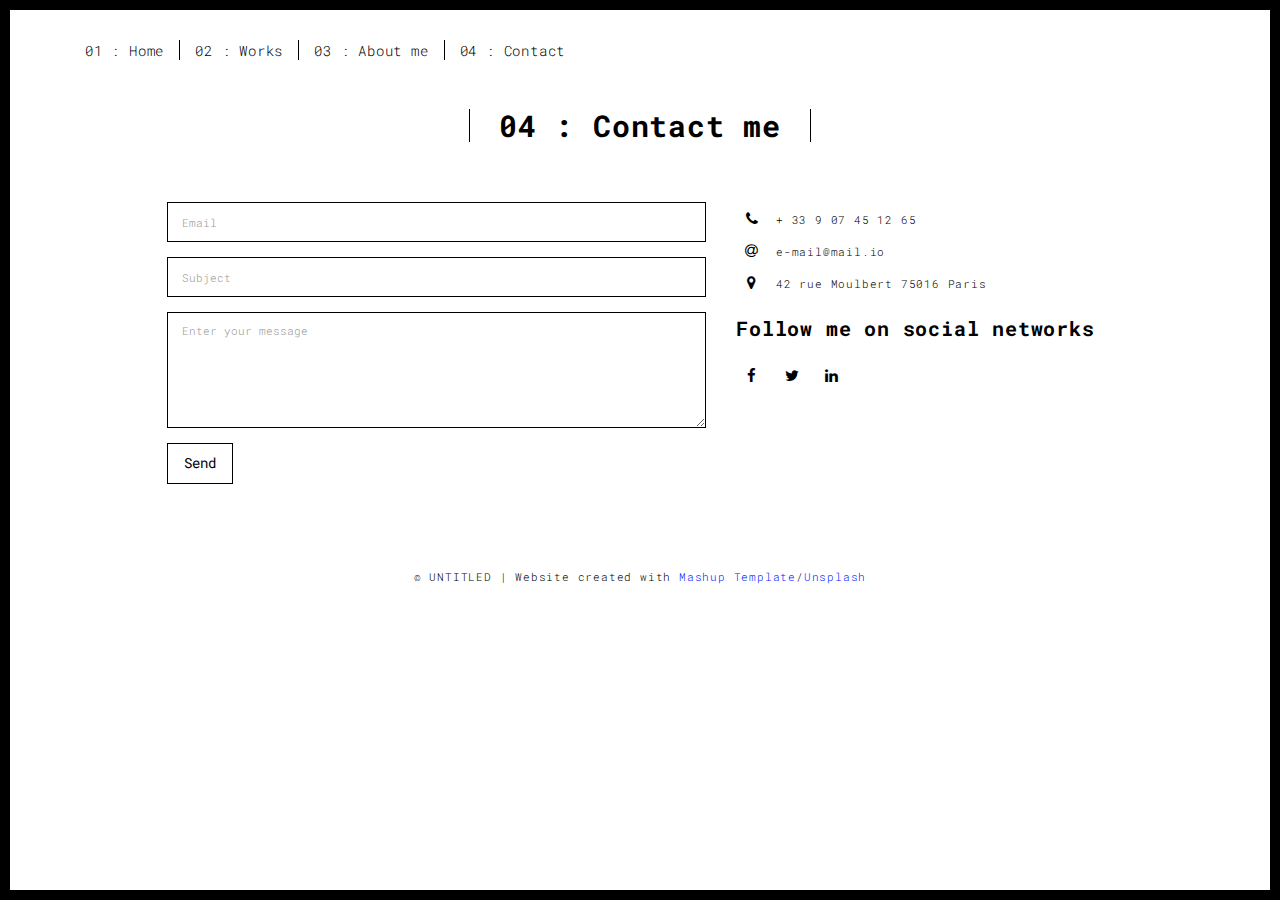
<file: Templates/contact.html>
<!DOCTYPE html>
<html lang="en">

<head>
  <meta charset="UTF-8">
  <meta content="IE=edge" http-equiv="X-UA-Compatible">
  <meta content="width=device-width,initial-scale=1" name="viewport">
  <meta content="description" name="description">
  <meta name="google" content="notranslate" />
  <meta content="Mashup templates have been developped by Orson.io team" name="author">

  <!-- Disable tap highlight on IE -->
  <meta name="msapplication-tap-highlight" content="no">
  
  <link rel="apple-touch-icon" sizes="180x180" href="/static/assets/apple-icon-180x180.png">
  <link href="/static/assets/favicon.ico" rel="icon">

  <title>Title page</title>  

<link href="/static/main.3f6952e4.css" rel="stylesheet"></head>

<body class="">
<div id="site-border-left"></div>
<div id="site-border-right"></div>
<div id="site-border-top"></div>
<div id="site-border-bottom"></div>
 <!-- Add your content of header -->
<header>
  <nav class="navbar  navbar-fixed-top navbar-default">
    <div class="container">
        <button type="button" class="navbar-toggle collapsed" data-toggle="collapse" data-target="#navbar-collapse" aria-expanded="false">
          <span class="sr-only">Toggle navigation</span>
          <span class="icon-bar"></span>
          <span class="icon-bar"></span>
          <span class="icon-bar"></span>
        </button>

      <div class="collapse navbar-collapse" id="navbar-collapse">
        <ul class="nav navbar-nav ">
          <li><a href="./index.html" title="">01 : Home</a></li>
          <li><a href="./works.html" title="">02 : Works</a></li>
          <li><a href="./about.html" title="">03 : About me</a></li>
          <li><a href="./contact.html" title="">04 : Contact</a></li>
        </ul>


      </div> 
    </div>
  </nav>
</header>

<div class="section-container">
    <div class="container">
      <div class="row">
        <div class="col-xs-12">
          <div class="section-container-spacer text-center">
            <h1 class="h2">04 : Contact me</h1>
          </div>
          
          <div class="row">
            <div class="col-md-10 col-md-offset-1">
               <form action="submit_form" method="post" class="reveal-content">
                  <div class="row">
                    <div class="col-md-7">
                      <div class="form-group">
                        <input name="email" type="email" class="form-control" id="email" placeholder="Email">
                      </div>
                      <div class="form-group">
                        <input name="subject" type="text" class="form-control" id="subject" placeholder="Subject">
                      </div>
                      <div class="form-group">
                        <textarea name="message" class="form-control" rows="5" placeholder="Enter your message"></textarea>
                      </div>
                      <button type="submit" class="btn btn-default btn-lg">Send</button>
                    </div>
                    <div class="col-md-5 address-container">
                      <ul class="list-unstyled">
                        <li>
                          <span class="fa-icon">
                            <i class="fa fa-phone" aria-hidden="true"></i>
                          </span>
                          + 33 9 07 45 12 65
                        </li>
                        <li>
                          <span class="fa-icon">
                            <i class="fa fa-at" aria-hidden="true"></i>
                          </span>
                          e-mail@mail.io
                        </li>
                        <li>
                          <span class="fa-icon">
                            <i class="fa fa fa-map-marker" aria-hidden="true"></i>
                          </span>
                          42 rue Moulbert 75016 Paris
                        </li>
                      </ul>
                      <h3>Follow me on social networks</h3>
                      <a href="http://www.facebook.com" title="" class="fa-icon">
                        <i class="fa fa-facebook"></i>
                      </a>
                      <a href="http://www.twitter.com" title="" class="fa-icon">
                        <i class="fa fa-twitter"></i>
                      </a>
                      <a href="http://www.linkedin.com" title="" class="fa-icon">
                        <i class="fa fa-linkedin"></i>
                      </a>

                    </div>
                  </div>
                </form>
            </div>

          </div>
         
       </div>
      </div>
    </div>
  </div>


<footer class="footer-container text-center">
  <div class="container">
    <div class="row">
      <div class="col-xs-12">
        <p>© UNTITLED | Website created with <a href="http://www.mashup-template.com/" title="Create website with free html template">Mashup Template</a>/<a href="https://www.unsplash.com/" title="Beautiful Free Images">Unsplash</a></p>
      </div>
    </div>
  </div>
</footer>

<script>
  document.addEventListener("DOMContentLoaded", function (event) {
     navActivePage();
  });
</script>

<!-- Google Analytics: change UA-XXXXX-X to be your site's ID 

<script>
  (function (i, s, o, g, r, a, m) {
    i['GoogleAnalyticsObject'] = r; i[r] = i[r] || function () {
      (i[r].q = i[r].q || []).push(arguments)
    }, i[r].l = 1 * new Date(); a = s.createElement(o),
      m = s.getElementsByTagName(o)[0]; a.async = 1; a.src = g; m.parentNode.insertBefore(a, m)
  })(window, document, 'script', '//www.google-analytics.com/analytics.js', 'ga');
  ga('create', 'UA-XXXXX-X', 'auto');
  ga('send', 'pageview');
</script>

--> <script type="text/javascript" src="/static/main.70a66962.js"></script></body>

</html>
</file>
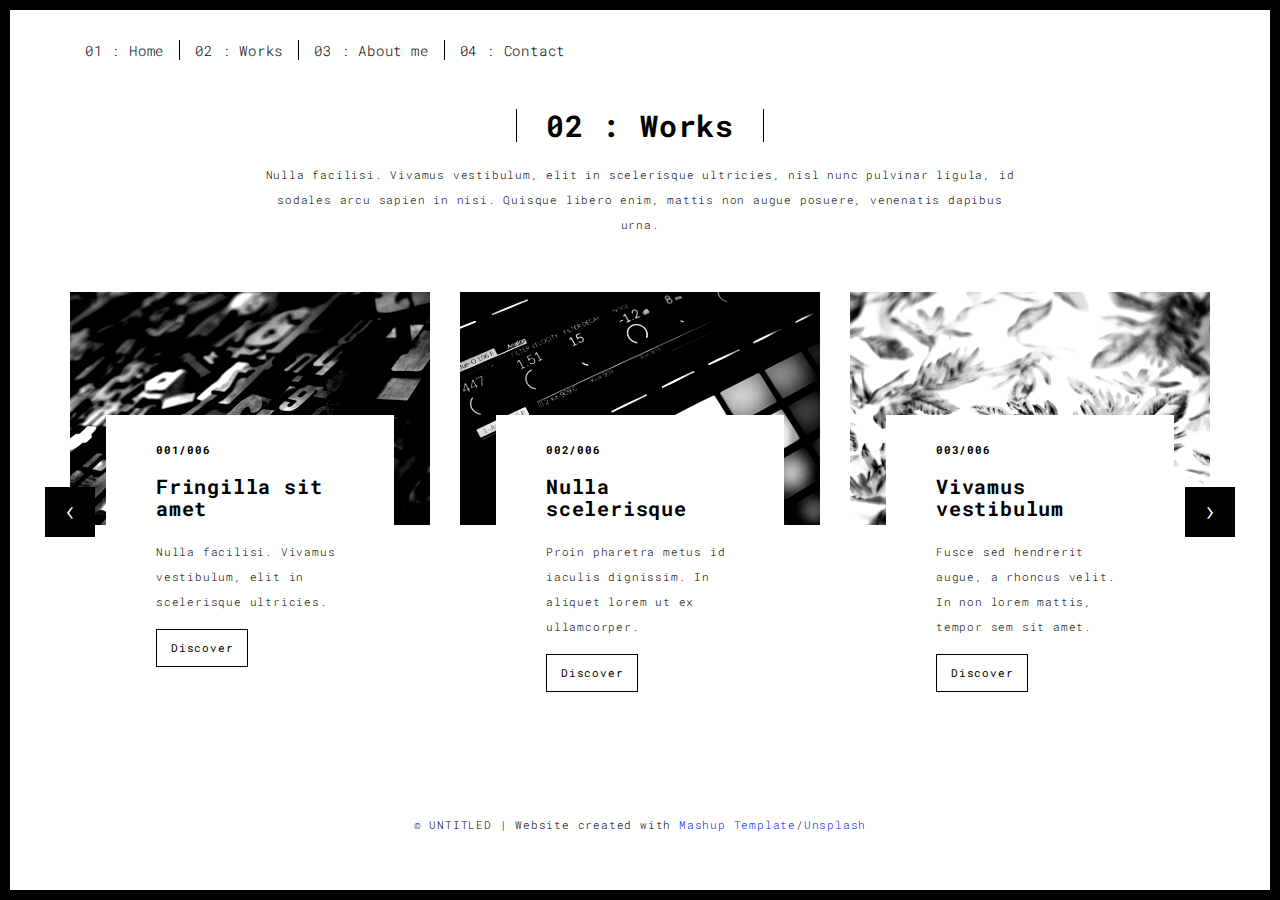
<file: Templates/works.html>
<!DOCTYPE html>
<html lang="en">

<head>
  <meta charset="UTF-8">
  <meta content="IE=edge" http-equiv="X-UA-Compatible">
  <meta content="width=device-width,initial-scale=1" name="viewport">
  <meta content="description" name="description">
  <meta name="google" content="notranslate" />
  <meta content="Mashup templates have been developped by Orson.io team" name="author">

  <!-- Disable tap highlight on IE -->
  <meta name="msapplication-tap-highlight" content="no">
  
  <link rel="apple-touch-icon" sizes="180x180" href="/static/assets/apple-icon-180x180.png">
  <link href="/static/assets/favicon.ico" rel="icon">

  <title>Title page</title>  

<link href="/static/main.3f6952e4.css" rel="stylesheet"></head>

<body class="">
<div id="site-border-left"></div>
<div id="site-border-right"></div>
<div id="site-border-top"></div>
<div id="site-border-bottom"></div>
 <!-- Add your content of header -->
<header>
  <nav class="navbar  navbar-fixed-top navbar-default">
    <div class="container">
        <button type="button" class="navbar-toggle collapsed" data-toggle="collapse" data-target="#navbar-collapse" aria-expanded="false">
          <span class="sr-only">Toggle navigation</span>
          <span class="icon-bar"></span>
          <span class="icon-bar"></span>
          <span class="icon-bar"></span>
        </button>

      <div class="collapse navbar-collapse" id="navbar-collapse">
        <ul class="nav navbar-nav ">
          <li><a href="./index.html" title="">01 : Home</a></li>
          <li><a href="./works.html" title="">02 : Works</a></li>
          <li><a href="./about.html" title="">03 : About me</a></li>
          <li><a href="./contact.html" title="">04 : Contact</a></li>
        </ul>


      </div> 
    </div>
  </nav>
</header>

<div class="section-container">
  <div class="container">
    <div class="row">
      
      <div class="col-sm-8 col-sm-offset-2 section-container-spacer">
        <div class="text-center">
          <h1 class="h2">02 : Works</h1>
          <p>Nulla facilisi. Vivamus vestibulum, elit in scelerisque ultricies, nisl nunc pulvinar ligula, id sodales arcu sapien in nisi. Quisque libero enim, mattis non augue posuere, venenatis dapibus urna.</p>
        </div>
      </div>

      <div class="col-md-12">
     
      <div id="myCarousel" class="carousel slide projects-carousel">
        <!-- Carousel items -->
        <div class="carousel-inner">
            <div class="item active">
                <div class="row">
                    <div class="col-sm-4">

                      <a href="./work.html" title="" class="black-image-project-hover">
                        <img src="/static/assets/images/work01-hover.jpg" alt="" class="img-responsive">
                      </a>
                      <div class="card-container card-container-lg">
                        <h4>001/006</h4>
                        <h3>Fringilla sit amet</h3>
                        <p>Nulla facilisi. Vivamus vestibulum, elit in scelerisque ultricies.</p>
                        <a href="./work.html" title="" class="btn btn-default">Discover</a>
                      </div>
                    </div>
                    <div class="col-sm-4">
                      <a href="./work.html" title="" class="black-image-project-hover">
                        <img src="/static/assets/images/work02-hover.jpg" alt="" class="img-responsive">
                      </a>
                      <div class="card-container card-container-lg">
                        <h4>002/006</h4>
                        <h3>Nulla scelerisque</h3>
                        <p>Proin pharetra metus id iaculis dignissim. In aliquet lorem ut ex ullamcorper.</p>
                        <a href="./work.html" title="" class="btn btn-default">Discover</a>
                      </div>
                    </div>
                    <div class="col-sm-4">
                      <a href="./work.html" title="" class="black-image-project-hover">
                        <img src="/static/assets/images/work03-hover.jpg" alt="" class="img-responsive">
                      </a>
                      <div class="card-container card-container-lg">
                        <h4>003/006</h4>
                        <h3>Vivamus vestibulum</h3>
                        <p>Fusce sed hendrerit augue, a rhoncus velit. In non lorem mattis, tempor sem sit amet.</p>
                        <a href="./work.html" title="" class="btn btn-default">Discover</a>
                      </div>
                    </div>
                    
                </div>
                <!--/row-->
            </div>
            <!--/item-->
            <div class="item">
                <div class="row">
                  <div class="col-sm-4">
                    <a href="./work.html" class="black-image-project-hover">
                      <img src="/static/assets/images/work02-hover.jpg" alt="Image" class="img-responsive">
                    </a>
                    <div class="card-container">
                      <h4>004/006</h4>
                      <h3>Nulla scelerisque</h3>
                      <p>Proin pharetra metus id iaculis dignissim. In aliquet lorem ut ex ullamcorper.</p>
                      <a href="./work.html" class="btn btn-default">Discover</a>
                    </div>
                  </div>
                   <div class="col-sm-4">
                      <a href="./work.html" class="black-image-project-hover">
                        <img src="/static/assets/images/work01-hover.jpg" alt="Image" class="img-responsive">
                      </a>
                      <div class="card-container">
                        <h4>005/006</h4>
                        <h3>Fringilla sit amet</h3>
                        <p>Nulla facilisi. Vivamus vestibulum, elit in scelerisque ultricies.</p>
                        <a href="./work.html" class="btn btn-default">Discover</a>
                      </div>
                    </div>
                    
                    <div class="col-sm-4">
                      <a href="./work.html" class="black-image-project-hover">
                        <img src="/static/assets/images/work03-hover.jpg" alt="Image" class="img-responsive">
                      </a>
                      <div class="card-container">
                        <h4>006/006</h4>
                        <h3>Vivamus vestibulum</h3>
                        <p>Fusce sed hendrerit augue, a rhoncus velit. In non lorem mattis, tempor sem sit amet.</p>
                        <a href="./work.html" class="btn btn-default">Discover</a>
                      </div>
                    </div>
                    
                </div>
                <!--/row-->
            </div>
            
            <!--/item-->
        </div>
        <!--/carousel-inner--> 
        <a class="left carousel-control" href="#myCarousel" data-slide="prev">‹</a>

        <a class="right carousel-control" href="#myCarousel" data-slide="next">›</a>
     </div>



    <!--/myCarousel-->
    </div>



    </div>
  </div>
</div>


<footer class="footer-container text-center">
  <div class="container">
    <div class="row">
      <div class="col-xs-12">
        <p>© UNTITLED | Website created with <a href="http://www.mashup-template.com/" title="Create website with free html template">Mashup Template</a>/<a href="https://www.unsplash.com/" title="Beautiful Free Images">Unsplash</a></p>
      </div>
    </div>
  </div>
</footer>

<script>
  document.addEventListener("DOMContentLoaded", function (event) {
     navActivePage();
  });
</script>

<!-- Google Analytics: change UA-XXXXX-X to be your site's ID 

<script>
  (function (i, s, o, g, r, a, m) {
    i['GoogleAnalyticsObject'] = r; i[r] = i[r] || function () {
      (i[r].q = i[r].q || []).push(arguments)
    }, i[r].l = 1 * new Date(); a = s.createElement(o),
      m = s.getElementsByTagName(o)[0s]; a.async = 1; a.src = g; m.parentNode.insertBefore(a, m)
  })(window, document, 'script', '//www.google-analytics.com/analytics.js', 'ga');
  ga('create', 'UA-XXXXX-X', 'auto');
  ga('send', 'pageview');
</script>

--> <script type="text/javascript" src="/static/main.70a66962.js"></script></body>

</html>
</file>
<file: static/main.3f6952e4.css>
@import url(https://fonts.googleapis.com/css?family=Roboto:900|Roboto+Mono:300,400,700);@import url(https://maxcdn.bootstrapcdn.com/font-awesome/4.7.0/css/font-awesome.min.css);/*!
 * Bootstrap v3.3.7 (http://getbootstrap.com)
 * Copyright 2011-2016 Twitter, Inc.
 * Licensed under MIT (https://github.com/twbs/bootstrap/blob/master/LICENSE)
 */
/*! normalize.css v3.0.3 | MIT License | github.com/necolas/normalize.css */html{font-family:sans-serif;-ms-text-size-adjust:100%;-webkit-text-size-adjust:100%}body{margin:0}article,aside,details,figcaption,figure,footer,header,hgroup,main,menu,nav,section,summary{display:block}audio,canvas,progress,video{display:inline-block;vertical-align:baseline}audio:not([controls]){display:none;height:0}[hidden],template{display:none}a{background-color:transparent}a:active,a:hover{outline:0}abbr[title]{border-bottom:1px dotted}b,strong{font-weight:700}dfn{font-style:italic}h1{font-size:2em;margin:.67em 0}mark{background:#ff0;color:#000}small{font-size:80%}sub,sup{font-size:75%;line-height:0;position:relative;vertical-align:baseline}sup{top:-.5em}sub{bottom:-.25em}img{border:0}svg:not(:root){overflow:hidden}figure{margin:1em 40px}hr{box-sizing:content-box;height:0}pre{overflow:auto}code,kbd,pre,samp{font-family:monospace,monospace;font-size:1em}button,input,optgroup,select,textarea{color:inherit;font:inherit;margin:0}button{overflow:visible}button,select{text-transform:none}button,html input[type=button],input[type=reset],input[type=submit]{-webkit-appearance:button;cursor:pointer}button[disabled],html input[disabled]{cursor:default}button::-moz-focus-inner,input::-moz-focus-inner{border:0;padding:0}input{line-height:normal}input[type=checkbox],input[type=radio]{box-sizing:border-box;padding:0}input[type=number]::-webkit-inner-spin-button,input[type=number]::-webkit-outer-spin-button{height:auto}input[type=search]{-webkit-appearance:textfield;box-sizing:content-box}input[type=search]::-webkit-search-cancel-button,input[type=search]::-webkit-search-decoration{-webkit-appearance:none}fieldset{border:1px solid silver;margin:0 2px;padding:.35em .625em .75em}textarea{overflow:auto}optgroup{font-weight:700}table{border-collapse:collapse;border-spacing:0}td,th{padding:0}

/*! Source: https://github.com/h5bp/html5-boilerplate/blob/master/src/css/main.css */@media print{*,:after,:before{background:transparent!important;color:#000!important;box-shadow:none!important;text-shadow:none!important}a,a:visited{text-decoration:underline}a[href]:after{content:" (" attr(href) ")"}abbr[title]:after{content:" (" attr(title) ")"}a[href^="#"]:after,a[href^="javascript:"]:after{content:""}blockquote,pre{border:1px solid #999;page-break-inside:avoid}thead{display:table-header-group}img,tr{page-break-inside:avoid}img{max-width:100%!important}h2,h3,p{orphans:3;widows:3}h2,h3{page-break-after:avoid}.navbar{display:none}.btn>.caret,.dropup>.btn>.caret{border-top-color:#000!important}.label{border:1px solid #000}.table{border-collapse:collapse!important}.table td,.table th{background-color:#fff!important}.table-bordered td,.table-bordered th{border:1px solid #ddd!important}}*,:after,:before{-webkit-box-sizing:border-box;-moz-box-sizing:border-box;box-sizing:border-box}html{font-size:10px;-webkit-tap-highlight-color:transparent}body{font-family:Roboto Mono,Helvetica,Arial,sans-serif;font-size:11px;line-height:1.78;color:#000;background-color:#fff}button,input,select,textarea{font-family:inherit;font-size:inherit;line-height:inherit}a{color:#001aff;text-decoration:none}a:focus,a:hover{color:#0012b3;text-decoration:underline}a:focus{outline:5px auto -webkit-focus-ring-color;outline-offset:-2px}figure{margin:0}img{vertical-align:middle}.img-responsive{display:block;max-width:100%;height:auto}.img-rounded{border-radius:0}.img-thumbnail{padding:4px;line-height:1.78;background-color:#fff;border:1px solid #ddd;border-radius:0;-webkit-transition:all .2s ease-in-out;-o-transition:all .2s ease-in-out;transition:all .2s ease-in-out;display:inline-block;max-width:100%;height:auto}.img-circle{border-radius:50%}hr{margin-top:19px;margin-bottom:19px;border:0;border-top:1px solid #eee}.sr-only{position:absolute;width:1px;height:1px;margin:-1px;padding:0;overflow:hidden;clip:rect(0,0,0,0);border:0}.sr-only-focusable:active,.sr-only-focusable:focus{position:static;width:auto;height:auto;margin:0;overflow:visible;clip:auto}[role=button]{cursor:pointer}.h1,.h2,.h3,.h4,.h5,.h6,h1,h2,h3,h4,h5,h6{font-family:Roboto Mono,Helvetica,Arial,sans-serif;font-weight:700;line-height:1.1;color:#000}.h1 .small,.h1 small,.h2 .small,.h2 small,.h3 .small,.h3 small,.h4 .small,.h4 small,.h5 .small,.h5 small,.h6 .small,.h6 small,h1 .small,h1 small,h2 .small,h2 small,h3 .small,h3 small,h4 .small,h4 small,h5 .small,h5 small,h6 .small,h6 small{font-weight:400;line-height:1;color:#777}.h1,.h2,.h3,h1,h2,h3{margin-top:19px;margin-bottom:9.5px}.h1 .small,.h1 small,.h2 .small,.h2 small,.h3 .small,.h3 small,h1 .small,h1 small,h2 .small,h2 small,h3 .small,h3 small{font-size:65%}.h4,.h5,.h6,h4,h5,h6{margin-top:9.5px;margin-bottom:9.5px}.h4 .small,.h4 small,.h5 .small,.h5 small,.h6 .small,.h6 small,h4 .small,h4 small,h5 .small,h5 small,h6 .small,h6 small{font-size:75%}.h1,h1{font-size:70px}.h2,h2{font-size:30px}.h3,h3{font-size:20px}.h4,.h5,h4,h5{font-size:11px}.h6,h6{font-size:10px}p{margin:0 0 9.5px}.lead{margin-bottom:19px;font-size:12px;font-weight:300;line-height:1.4}@media (min-width:768px){.lead{font-size:16.5px}}.small,small{font-size:90%}.mark,mark{background-color:#fcf8e3;padding:.2em}.text-left{text-align:left}.text-right{text-align:right}.text-center{text-align:center}.text-justify{text-align:justify}.text-nowrap{white-space:nowrap}.text-lowercase{text-transform:lowercase}.initialism,.text-uppercase{text-transform:uppercase}.text-capitalize{text-transform:capitalize}.text-muted{color:#777}.text-primary{color:#001aff}a.text-primary:focus,a.text-primary:hover{color:#0015cc}.text-success{color:#fff}a.text-success:focus,a.text-success:hover{color:#e6e6e6}.text-info{color:#31708f}a.text-info:focus,a.text-info:hover{color:#245269}.text-warning{color:#8a6d3b}a.text-warning:focus,a.text-warning:hover{color:#66512c}.text-danger{color:#fff}a.text-danger:focus,a.text-danger:hover{color:#e6e6e6}.bg-primary{color:#fff;background-color:#001aff}a.bg-primary:focus,a.bg-primary:hover{background-color:#0015cc}.bg-success,a.bg-success:focus,a.bg-success:hover{background-color:#000}.bg-info{background-color:#d9edf7}a.bg-info:focus,a.bg-info:hover{background-color:#afd9ee}.bg-warning{background-color:#fcf8e3}a.bg-warning:focus,a.bg-warning:hover{background-color:#f7ecb5}.bg-danger{background-color:red}a.bg-danger:focus,a.bg-danger:hover{background-color:#c00}.page-header{padding-bottom:8.5px;margin:38px 0 19px;border-bottom:1px solid #eee}ol,ul{margin-top:0;margin-bottom:9.5px}ol ol,ol ul,ul ol,ul ul{margin-bottom:0}.list-inline,.list-unstyled{padding-left:0;list-style:none}.list-inline{margin-left:-5px}.list-inline>li{display:inline-block;padding-left:5px;padding-right:5px}dl{margin-top:0;margin-bottom:19px}dd,dt{line-height:1.78}dt{font-weight:700}dd{margin-left:0}.dl-horizontal dd:after,.dl-horizontal dd:before{content:" ";display:table}.dl-horizontal dd:after{clear:both}@media (min-width:768px){.dl-horizontal dt{float:left;width:160px;clear:left;text-align:right;overflow:hidden;text-overflow:ellipsis;white-space:nowrap}.dl-horizontal dd{margin-left:180px}}abbr[data-original-title],abbr[title]{cursor:help;border-bottom:1px dotted #777}.initialism{font-size:90%}blockquote{padding:9.5px 19px;margin:0 0 19px;font-size:13.75px;border-left:5px solid #eee}blockquote ol:last-child,blockquote p:last-child,blockquote ul:last-child{margin-bottom:0}blockquote .small,blockquote footer,blockquote small{display:block;font-size:80%;line-height:1.78;color:#777}blockquote .small:before,blockquote footer:before,blockquote small:before{content:"\2014   \A0"}.blockquote-reverse,blockquote.pull-right{padding-right:15px;padding-left:0;border-right:5px solid #eee;border-left:0;text-align:right}.blockquote-reverse .small:before,.blockquote-reverse footer:before,.blockquote-reverse small:before,blockquote.pull-right .small:before,blockquote.pull-right footer:before,blockquote.pull-right small:before{content:""}.blockquote-reverse .small:after,.blockquote-reverse footer:after,.blockquote-reverse small:after,blockquote.pull-right .small:after,blockquote.pull-right footer:after,blockquote.pull-right small:after{content:"\A0   \2014"}address{margin-bottom:19px;font-style:normal;line-height:1.78}code,kbd,pre,samp{font-family:Menlo,Monaco,Consolas,Courier New,monospace}code{color:#c7254e;background-color:#f9f2f4}code,kbd{padding:2px 4px;font-size:90%;border-radius:0}kbd{color:#fff;background-color:#333;box-shadow:inset 0 -1px 0 rgba(0,0,0,.25)}kbd kbd{padding:0;font-size:100%;font-weight:700;box-shadow:none}pre{display:block;padding:9px;margin:0 0 9.5px;font-size:10px;line-height:1.78;word-break:break-all;word-wrap:break-word;color:#333;background-color:#f5f5f5;border:1px solid #ccc;border-radius:0}pre code{padding:0;font-size:inherit;color:inherit;white-space:pre-wrap;background-color:transparent;border-radius:0}.pre-scrollable{max-height:340px;overflow-y:scroll}.container{margin-right:auto;margin-left:auto;padding-left:15px;padding-right:15px}.container:after,.container:before{content:" ";display:table}.container:after{clear:both}@media (min-width:768px){.container{width:750px}}@media (min-width:992px){.container{width:970px}}@media (min-width:1200px){.container{width:1170px}}.container-fluid{margin-right:auto;margin-left:auto;padding-left:15px;padding-right:15px}.container-fluid:after,.container-fluid:before{content:" ";display:table}.container-fluid:after{clear:both}.row{margin-left:-15px;margin-right:-15px}.row:after,.row:before{content:" ";display:table}.row:after{clear:both}.col-lg-1,.col-lg-2,.col-lg-3,.col-lg-4,.col-lg-5,.col-lg-6,.col-lg-7,.col-lg-8,.col-lg-9,.col-lg-10,.col-lg-11,.col-lg-12,.col-md-1,.col-md-2,.col-md-3,.col-md-4,.col-md-5,.col-md-6,.col-md-7,.col-md-8,.col-md-9,.col-md-10,.col-md-11,.col-md-12,.col-sm-1,.col-sm-2,.col-sm-3,.col-sm-4,.col-sm-5,.col-sm-6,.col-sm-7,.col-sm-8,.col-sm-9,.col-sm-10,.col-sm-11,.col-sm-12,.col-xs-1,.col-xs-2,.col-xs-3,.col-xs-4,.col-xs-5,.col-xs-6,.col-xs-7,.col-xs-8,.col-xs-9,.col-xs-10,.col-xs-11,.col-xs-12{position:relative;min-height:1px;padding-left:15px;padding-right:15px}.col-xs-1,.col-xs-2,.col-xs-3,.col-xs-4,.col-xs-5,.col-xs-6,.col-xs-7,.col-xs-8,.col-xs-9,.col-xs-10,.col-xs-11,.col-xs-12{float:left}.col-xs-1{width:8.33333%}.col-xs-2{width:16.66667%}.col-xs-3{width:25%}.col-xs-4{width:33.33333%}.col-xs-5{width:41.66667%}.col-xs-6{width:50%}.col-xs-7{width:58.33333%}.col-xs-8{width:66.66667%}.col-xs-9{width:75%}.col-xs-10{width:83.33333%}.col-xs-11{width:91.66667%}.col-xs-12{width:100%}.col-xs-pull-0{right:auto}.col-xs-pull-1{right:8.33333%}.col-xs-pull-2{right:16.66667%}.col-xs-pull-3{right:25%}.col-xs-pull-4{right:33.33333%}.col-xs-pull-5{right:41.66667%}.col-xs-pull-6{right:50%}.col-xs-pull-7{right:58.33333%}.col-xs-pull-8{right:66.66667%}.col-xs-pull-9{right:75%}.col-xs-pull-10{right:83.33333%}.col-xs-pull-11{right:91.66667%}.col-xs-pull-12{right:100%}.col-xs-push-0{left:auto}.col-xs-push-1{left:8.33333%}.col-xs-push-2{left:16.66667%}.col-xs-push-3{left:25%}.col-xs-push-4{left:33.33333%}.col-xs-push-5{left:41.66667%}.col-xs-push-6{left:50%}.col-xs-push-7{left:58.33333%}.col-xs-push-8{left:66.66667%}.col-xs-push-9{left:75%}.col-xs-push-10{left:83.33333%}.col-xs-push-11{left:91.66667%}.col-xs-push-12{left:100%}.col-xs-offset-0{margin-left:0}.col-xs-offset-1{margin-left:8.33333%}.col-xs-offset-2{margin-left:16.66667%}.col-xs-offset-3{margin-left:25%}.col-xs-offset-4{margin-left:33.33333%}.col-xs-offset-5{margin-left:41.66667%}.col-xs-offset-6{margin-left:50%}.col-xs-offset-7{margin-left:58.33333%}.col-xs-offset-8{margin-left:66.66667%}.col-xs-offset-9{margin-left:75%}.col-xs-offset-10{margin-left:83.33333%}.col-xs-offset-11{margin-left:91.66667%}.col-xs-offset-12{margin-left:100%}@media (min-width:768px){.col-sm-1,.col-sm-2,.col-sm-3,.col-sm-4,.col-sm-5,.col-sm-6,.col-sm-7,.col-sm-8,.col-sm-9,.col-sm-10,.col-sm-11,.col-sm-12{float:left}.col-sm-1{width:8.33333%}.col-sm-2{width:16.66667%}.col-sm-3{width:25%}.col-sm-4{width:33.33333%}.col-sm-5{width:41.66667%}.col-sm-6{width:50%}.col-sm-7{width:58.33333%}.col-sm-8{width:66.66667%}.col-sm-9{width:75%}.col-sm-10{width:83.33333%}.col-sm-11{width:91.66667%}.col-sm-12{width:100%}.col-sm-pull-0{right:auto}.col-sm-pull-1{right:8.33333%}.col-sm-pull-2{right:16.66667%}.col-sm-pull-3{right:25%}.col-sm-pull-4{right:33.33333%}.col-sm-pull-5{right:41.66667%}.col-sm-pull-6{right:50%}.col-sm-pull-7{right:58.33333%}.col-sm-pull-8{right:66.66667%}.col-sm-pull-9{right:75%}.col-sm-pull-10{right:83.33333%}.col-sm-pull-11{right:91.66667%}.col-sm-pull-12{right:100%}.col-sm-push-0{left:auto}.col-sm-push-1{left:8.33333%}.col-sm-push-2{left:16.66667%}.col-sm-push-3{left:25%}.col-sm-push-4{left:33.33333%}.col-sm-push-5{left:41.66667%}.col-sm-push-6{left:50%}.col-sm-push-7{left:58.33333%}.col-sm-push-8{left:66.66667%}.col-sm-push-9{left:75%}.col-sm-push-10{left:83.33333%}.col-sm-push-11{left:91.66667%}.col-sm-push-12{left:100%}.col-sm-offset-0{margin-left:0}.col-sm-offset-1{margin-left:8.33333%}.col-sm-offset-2{margin-left:16.66667%}.col-sm-offset-3{margin-left:25%}.col-sm-offset-4{margin-left:33.33333%}.col-sm-offset-5{margin-left:41.66667%}.col-sm-offset-6{margin-left:50%}.col-sm-offset-7{margin-left:58.33333%}.col-sm-offset-8{margin-left:66.66667%}.col-sm-offset-9{margin-left:75%}.col-sm-offset-10{margin-left:83.33333%}.col-sm-offset-11{margin-left:91.66667%}.col-sm-offset-12{margin-left:100%}}@media (min-width:992px){.col-md-1,.col-md-2,.col-md-3,.col-md-4,.col-md-5,.col-md-6,.col-md-7,.col-md-8,.col-md-9,.col-md-10,.col-md-11,.col-md-12{float:left}.col-md-1{width:8.33333%}.col-md-2{width:16.66667%}.col-md-3{width:25%}.col-md-4{width:33.33333%}.col-md-5{width:41.66667%}.col-md-6{width:50%}.col-md-7{width:58.33333%}.col-md-8{width:66.66667%}.col-md-9{width:75%}.col-md-10{width:83.33333%}.col-md-11{width:91.66667%}.col-md-12{width:100%}.col-md-pull-0{right:auto}.col-md-pull-1{right:8.33333%}.col-md-pull-2{right:16.66667%}.col-md-pull-3{right:25%}.col-md-pull-4{right:33.33333%}.col-md-pull-5{right:41.66667%}.col-md-pull-6{right:50%}.col-md-pull-7{right:58.33333%}.col-md-pull-8{right:66.66667%}.col-md-pull-9{right:75%}.col-md-pull-10{right:83.33333%}.col-md-pull-11{right:91.66667%}.col-md-pull-12{right:100%}.col-md-push-0{left:auto}.col-md-push-1{left:8.33333%}.col-md-push-2{left:16.66667%}.col-md-push-3{left:25%}.col-md-push-4{left:33.33333%}.col-md-push-5{left:41.66667%}.col-md-push-6{left:50%}.col-md-push-7{left:58.33333%}.col-md-push-8{left:66.66667%}.col-md-push-9{left:75%}.col-md-push-10{left:83.33333%}.col-md-push-11{left:91.66667%}.col-md-push-12{left:100%}.col-md-offset-0{margin-left:0}.col-md-offset-1{margin-left:8.33333%}.col-md-offset-2{margin-left:16.66667%}.col-md-offset-3{margin-left:25%}.col-md-offset-4{margin-left:33.33333%}.col-md-offset-5{margin-left:41.66667%}.col-md-offset-6{margin-left:50%}.col-md-offset-7{margin-left:58.33333%}.col-md-offset-8{margin-left:66.66667%}.col-md-offset-9{margin-left:75%}.col-md-offset-10{margin-left:83.33333%}.col-md-offset-11{margin-left:91.66667%}.col-md-offset-12{margin-left:100%}}@media (min-width:1200px){.col-lg-1,.col-lg-2,.col-lg-3,.col-lg-4,.col-lg-5,.col-lg-6,.col-lg-7,.col-lg-8,.col-lg-9,.col-lg-10,.col-lg-11,.col-lg-12{float:left}.col-lg-1{width:8.33333%}.col-lg-2{width:16.66667%}.col-lg-3{width:25%}.col-lg-4{width:33.33333%}.col-lg-5{width:41.66667%}.col-lg-6{width:50%}.col-lg-7{width:58.33333%}.col-lg-8{width:66.66667%}.col-lg-9{width:75%}.col-lg-10{width:83.33333%}.col-lg-11{width:91.66667%}.col-lg-12{width:100%}.col-lg-pull-0{right:auto}.col-lg-pull-1{right:8.33333%}.col-lg-pull-2{right:16.66667%}.col-lg-pull-3{right:25%}.col-lg-pull-4{right:33.33333%}.col-lg-pull-5{right:41.66667%}.col-lg-pull-6{right:50%}.col-lg-pull-7{right:58.33333%}.col-lg-pull-8{right:66.66667%}.col-lg-pull-9{right:75%}.col-lg-pull-10{right:83.33333%}.col-lg-pull-11{right:91.66667%}.col-lg-pull-12{right:100%}.col-lg-push-0{left:auto}.col-lg-push-1{left:8.33333%}.col-lg-push-2{left:16.66667%}.col-lg-push-3{left:25%}.col-lg-push-4{left:33.33333%}.col-lg-push-5{left:41.66667%}.col-lg-push-6{left:50%}.col-lg-push-7{left:58.33333%}.col-lg-push-8{left:66.66667%}.col-lg-push-9{left:75%}.col-lg-push-10{left:83.33333%}.col-lg-push-11{left:91.66667%}.col-lg-push-12{left:100%}.col-lg-offset-0{margin-left:0}.col-lg-offset-1{margin-left:8.33333%}.col-lg-offset-2{margin-left:16.66667%}.col-lg-offset-3{margin-left:25%}.col-lg-offset-4{margin-left:33.33333%}.col-lg-offset-5{margin-left:41.66667%}.col-lg-offset-6{margin-left:50%}.col-lg-offset-7{margin-left:58.33333%}.col-lg-offset-8{margin-left:66.66667%}.col-lg-offset-9{margin-left:75%}.col-lg-offset-10{margin-left:83.33333%}.col-lg-offset-11{margin-left:91.66667%}.col-lg-offset-12{margin-left:100%}}table{background-color:transparent}caption{padding-top:8px;padding-bottom:8px;color:#777}caption,th{text-align:left}.table{width:100%;max-width:100%;margin-bottom:19px}.table>tbody>tr>td,.table>tbody>tr>th,.table>tfoot>tr>td,.table>tfoot>tr>th,.table>thead>tr>td,.table>thead>tr>th{padding:8px;line-height:1.78;vertical-align:top;border-top:1px solid #ddd}.table>thead>tr>th{vertical-align:bottom;border-bottom:2px solid #ddd}.table>caption+thead>tr:first-child>td,.table>caption+thead>tr:first-child>th,.table>colgroup+thead>tr:first-child>td,.table>colgroup+thead>tr:first-child>th,.table>thead:first-child>tr:first-child>td,.table>thead:first-child>tr:first-child>th{border-top:0}.table>tbody+tbody{border-top:2px solid #ddd}.table .table{background-color:#fff}.table-condensed>tbody>tr>td,.table-condensed>tbody>tr>th,.table-condensed>tfoot>tr>td,.table-condensed>tfoot>tr>th,.table-condensed>thead>tr>td,.table-condensed>thead>tr>th{padding:5px}.table-bordered,.table-bordered>tbody>tr>td,.table-bordered>tbody>tr>th,.table-bordered>tfoot>tr>td,.table-bordered>tfoot>tr>th,.table-bordered>thead>tr>td,.table-bordered>thead>tr>th{border:1px solid #ddd}.table-bordered>thead>tr>td,.table-bordered>thead>tr>th{border-bottom-width:2px}.table-striped>tbody>tr:nth-of-type(odd){background-color:#f9f9f9}.table-hover>tbody>tr:hover{background-color:#f5f5f5}table col[class*=col-]{position:static;float:none;display:table-column}table td[class*=col-],table th[class*=col-]{position:static;float:none;display:table-cell}.table>tbody>tr.active>td,.table>tbody>tr.active>th,.table>tbody>tr>td.active,.table>tbody>tr>th.active,.table>tfoot>tr.active>td,.table>tfoot>tr.active>th,.table>tfoot>tr>td.active,.table>tfoot>tr>th.active,.table>thead>tr.active>td,.table>thead>tr.active>th,.table>thead>tr>td.active,.table>thead>tr>th.active{background-color:#f5f5f5}.table-hover>tbody>tr.active:hover>td,.table-hover>tbody>tr.active:hover>th,.table-hover>tbody>tr:hover>.active,.table-hover>tbody>tr>td.active:hover,.table-hover>tbody>tr>th.active:hover{background-color:#e8e8e8}.table-hover>tbody>tr.success:hover>td,.table-hover>tbody>tr.success:hover>th,.table-hover>tbody>tr:hover>.success,.table-hover>tbody>tr>td.success:hover,.table-hover>tbody>tr>th.success:hover,.table>tbody>tr.success>td,.table>tbody>tr.success>th,.table>tbody>tr>td.success,.table>tbody>tr>th.success,.table>tfoot>tr.success>td,.table>tfoot>tr.success>th,.table>tfoot>tr>td.success,.table>tfoot>tr>th.success,.table>thead>tr.success>td,.table>thead>tr.success>th,.table>thead>tr>td.success,.table>thead>tr>th.success{background-color:#000}.table>tbody>tr.info>td,.table>tbody>tr.info>th,.table>tbody>tr>td.info,.table>tbody>tr>th.info,.table>tfoot>tr.info>td,.table>tfoot>tr.info>th,.table>tfoot>tr>td.info,.table>tfoot>tr>th.info,.table>thead>tr.info>td,.table>thead>tr.info>th,.table>thead>tr>td.info,.table>thead>tr>th.info{background-color:#d9edf7}.table-hover>tbody>tr.info:hover>td,.table-hover>tbody>tr.info:hover>th,.table-hover>tbody>tr:hover>.info,.table-hover>tbody>tr>td.info:hover,.table-hover>tbody>tr>th.info:hover{background-color:#c4e3f3}.table>tbody>tr.warning>td,.table>tbody>tr.warning>th,.table>tbody>tr>td.warning,.table>tbody>tr>th.warning,.table>tfoot>tr.warning>td,.table>tfoot>tr.warning>th,.table>tfoot>tr>td.warning,.table>tfoot>tr>th.warning,.table>thead>tr.warning>td,.table>thead>tr.warning>th,.table>thead>tr>td.warning,.table>thead>tr>th.warning{background-color:#fcf8e3}.table-hover>tbody>tr.warning:hover>td,.table-hover>tbody>tr.warning:hover>th,.table-hover>tbody>tr:hover>.warning,.table-hover>tbody>tr>td.warning:hover,.table-hover>tbody>tr>th.warning:hover{background-color:#faf2cc}.table>tbody>tr.danger>td,.table>tbody>tr.danger>th,.table>tbody>tr>td.danger,.table>tbody>tr>th.danger,.table>tfoot>tr.danger>td,.table>tfoot>tr.danger>th,.table>tfoot>tr>td.danger,.table>tfoot>tr>th.danger,.table>thead>tr.danger>td,.table>thead>tr.danger>th,.table>thead>tr>td.danger,.table>thead>tr>th.danger{background-color:red}.table-hover>tbody>tr.danger:hover>td,.table-hover>tbody>tr.danger:hover>th,.table-hover>tbody>tr:hover>.danger,.table-hover>tbody>tr>td.danger:hover,.table-hover>tbody>tr>th.danger:hover{background-color:#e60000}.table-responsive{overflow-x:auto;min-height:.01%}@media screen and (max-width:767px){.table-responsive{width:100%;margin-bottom:14.25px;overflow-y:hidden;-ms-overflow-style:-ms-autohiding-scrollbar;border:1px solid #ddd}.table-responsive>.table{margin-bottom:0}.table-responsive>.table>tbody>tr>td,.table-responsive>.table>tbody>tr>th,.table-responsive>.table>tfoot>tr>td,.table-responsive>.table>tfoot>tr>th,.table-responsive>.table>thead>tr>td,.table-responsive>.table>thead>tr>th{white-space:nowrap}.table-responsive>.table-bordered{border:0}.table-responsive>.table-bordered>tbody>tr>td:first-child,.table-responsive>.table-bordered>tbody>tr>th:first-child,.table-responsive>.table-bordered>tfoot>tr>td:first-child,.table-responsive>.table-bordered>tfoot>tr>th:first-child,.table-responsive>.table-bordered>thead>tr>td:first-child,.table-responsive>.table-bordered>thead>tr>th:first-child{border-left:0}.table-responsive>.table-bordered>tbody>tr>td:last-child,.table-responsive>.table-bordered>tbody>tr>th:last-child,.table-responsive>.table-bordered>tfoot>tr>td:last-child,.table-responsive>.table-bordered>tfoot>tr>th:last-child,.table-responsive>.table-bordered>thead>tr>td:last-child,.table-responsive>.table-bordered>thead>tr>th:last-child{border-right:0}.table-responsive>.table-bordered>tbody>tr:last-child>td,.table-responsive>.table-bordered>tbody>tr:last-child>th,.table-responsive>.table-bordered>tfoot>tr:last-child>td,.table-responsive>.table-bordered>tfoot>tr:last-child>th{border-bottom:0}}fieldset{margin:0;min-width:0}fieldset,legend{padding:0;border:0}legend{display:block;width:100%;margin-bottom:19px;font-size:16.5px;line-height:inherit;color:#333;border-bottom:1px solid #e5e5e5}label{display:inline-block;max-width:100%;margin-bottom:5px;font-weight:700}input[type=search]{-webkit-box-sizing:border-box;-moz-box-sizing:border-box;box-sizing:border-box}input[type=checkbox],input[type=radio]{margin:4px 0 0;margin-top:1px\9;line-height:normal}input[type=file]{display:block}input[type=range]{display:block;width:100%}select[multiple],select[size]{height:auto}input[type=checkbox]:focus,input[type=file]:focus,input[type=radio]:focus{outline:5px auto -webkit-focus-ring-color;outline-offset:-2px}output{padding-top:9px}.form-control,output{display:block;font-size:11px;line-height:1.78;color:#555}.form-control{width:100%;height:40px;padding:8px 14px;background-color:#fff;background-image:none;border:1px solid #000;border-radius:0;-webkit-box-shadow:inset 0 1px 1px rgba(0,0,0,.075);box-shadow:inset 0 1px 1px rgba(0,0,0,.075);-webkit-transition:border-color .15s ease-in-out,box-shadow .15s ease-in-out;-o-transition:border-color ease-in-out .15s,box-shadow ease-in-out .15s;transition:border-color .15s ease-in-out,box-shadow .15s ease-in-out}.form-control:focus{border-color:#66afe9;-webkit-box-shadow:inset 0 1px 1px rgba(0,0,0,.075),0 0 8px rgba(102,175,233,.6);box-shadow:inset 0 1px 1px rgba(0,0,0,.075),0 0 8px rgba(102,175,233,.6)}.form-control::-moz-placeholder{color:#999;opacity:1}.form-control:-ms-input-placeholder{color:#999}.form-control::-webkit-input-placeholder{color:#999}.form-control::-ms-expand{border:0;background-color:transparent}.form-control[disabled],.form-control[readonly],fieldset[disabled] .form-control{background-color:#eee;opacity:1}.form-control[disabled],fieldset[disabled] .form-control{cursor:not-allowed}textarea.form-control{height:auto}input[type=search]{-webkit-appearance:none}@media screen and (-webkit-min-device-pixel-ratio:0){input[type=date].form-control,input[type=datetime-local].form-control,input[type=month].form-control,input[type=time].form-control{line-height:40px}.input-group-sm>.input-group-btn>input[type=date].btn,.input-group-sm>.input-group-btn>input[type=datetime-local].btn,.input-group-sm>.input-group-btn>input[type=month].btn,.input-group-sm>.input-group-btn>input[type=time].btn,.input-group-sm>input[type=date].form-control,.input-group-sm>input[type=date].input-group-addon,.input-group-sm>input[type=datetime-local].form-control,.input-group-sm>input[type=datetime-local].input-group-addon,.input-group-sm>input[type=month].form-control,.input-group-sm>input[type=month].input-group-addon,.input-group-sm>input[type=time].form-control,.input-group-sm>input[type=time].input-group-addon,.input-group-sm input[type=date],.input-group-sm input[type=datetime-local],.input-group-sm input[type=month],.input-group-sm input[type=time],input[type=date].input-sm,input[type=datetime-local].input-sm,input[type=month].input-sm,input[type=time].input-sm{line-height:27px}.input-group-lg>.input-group-btn>input[type=date].btn,.input-group-lg>.input-group-btn>input[type=datetime-local].btn,.input-group-lg>.input-group-btn>input[type=month].btn,.input-group-lg>.input-group-btn>input[type=time].btn,.input-group-lg>input[type=date].form-control,.input-group-lg>input[type=date].input-group-addon,.input-group-lg>input[type=datetime-local].form-control,.input-group-lg>input[type=datetime-local].input-group-addon,.input-group-lg>input[type=month].form-control,.input-group-lg>input[type=month].input-group-addon,.input-group-lg>input[type=time].form-control,.input-group-lg>input[type=time].input-group-addon,.input-group-lg input[type=date],.input-group-lg input[type=datetime-local],.input-group-lg input[type=month],.input-group-lg input[type=time],input[type=date].input-lg,input[type=datetime-local].input-lg,input[type=month].input-lg,input[type=time].input-lg{line-height:41px}}.form-group{margin-bottom:15px}.checkbox,.radio{position:relative;display:block;margin-top:10px;margin-bottom:10px}.checkbox label,.radio label{min-height:19px;padding-left:20px;margin-bottom:0;font-weight:400;cursor:pointer}.checkbox-inline input[type=checkbox],.checkbox input[type=checkbox],.radio-inline input[type=radio],.radio input[type=radio]{position:absolute;margin-left:-20px;margin-top:4px\9}.checkbox+.checkbox,.radio+.radio{margin-top:-5px}.checkbox-inline,.radio-inline{position:relative;display:inline-block;padding-left:20px;margin-bottom:0;vertical-align:middle;font-weight:400;cursor:pointer}.checkbox-inline+.checkbox-inline,.radio-inline+.radio-inline{margin-top:0;margin-left:10px}.checkbox-inline.disabled,.checkbox.disabled label,.radio-inline.disabled,.radio.disabled label,fieldset[disabled] .checkbox-inline,fieldset[disabled] .checkbox label,fieldset[disabled] .radio-inline,fieldset[disabled] .radio label,fieldset[disabled] input[type=checkbox],fieldset[disabled] input[type=radio],input[type=checkbox].disabled,input[type=checkbox][disabled],input[type=radio].disabled,input[type=radio][disabled]{cursor:not-allowed}.form-control-static{padding-top:9px;padding-bottom:9px;margin-bottom:0;min-height:30px}.form-control-static.input-lg,.form-control-static.input-sm,.input-group-lg>.form-control-static.form-control,.input-group-lg>.form-control-static.input-group-addon,.input-group-lg>.input-group-btn>.form-control-static.btn,.input-group-sm>.form-control-static.form-control,.input-group-sm>.form-control-static.input-group-addon,.input-group-sm>.input-group-btn>.form-control-static.btn{padding-left:0;padding-right:0}.input-group-sm>.form-control,.input-group-sm>.input-group-addon,.input-group-sm>.input-group-btn>.btn,.input-sm{height:27px;padding:5px 10px;font-size:10px;line-height:1.5;border-radius:0}.input-group-sm>.input-group-btn>select.btn,.input-group-sm>select.form-control,.input-group-sm>select.input-group-addon,select.input-sm{height:27px;line-height:27px}.input-group-sm>.input-group-btn>select[multiple].btn,.input-group-sm>.input-group-btn>textarea.btn,.input-group-sm>select[multiple].form-control,.input-group-sm>select[multiple].input-group-addon,.input-group-sm>textarea.form-control,.input-group-sm>textarea.input-group-addon,select[multiple].input-sm,textarea.input-sm{height:auto}.form-group-sm .form-control{height:27px;padding:5px 10px;font-size:10px;line-height:1.5;border-radius:0}.form-group-sm select.form-control{height:27px;line-height:27px}.form-group-sm select[multiple].form-control,.form-group-sm textarea.form-control{height:auto}.form-group-sm .form-control-static{height:27px;min-height:29px;padding:6px 10px;font-size:10px;line-height:1.5}.input-group-lg>.form-control,.input-group-lg>.input-group-addon,.input-group-lg>.input-group-btn>.btn,.input-lg{height:41px;padding:10px 16px;font-size:14px;line-height:1.33333;border-radius:0}.input-group-lg>.input-group-btn>select.btn,.input-group-lg>select.form-control,.input-group-lg>select.input-group-addon,select.input-lg{height:41px;line-height:41px}.input-group-lg>.input-group-btn>select[multiple].btn,.input-group-lg>.input-group-btn>textarea.btn,.input-group-lg>select[multiple].form-control,.input-group-lg>select[multiple].input-group-addon,.input-group-lg>textarea.form-control,.input-group-lg>textarea.input-group-addon,select[multiple].input-lg,textarea.input-lg{height:auto}.form-group-lg .form-control{height:41px;padding:10px 16px;font-size:14px;line-height:1.33333;border-radius:0}.form-group-lg select.form-control{height:41px;line-height:41px}.form-group-lg select[multiple].form-control,.form-group-lg textarea.form-control{height:auto}.form-group-lg .form-control-static{height:41px;min-height:33px;padding:11px 16px;font-size:14px;line-height:1.33333}.has-feedback{position:relative}.has-feedback .form-control{padding-right:50px}.form-control-feedback{position:absolute;top:0;right:0;z-index:2;display:block;width:40px;height:40px;line-height:40px;text-align:center;pointer-events:none}.form-group-lg .form-control+.form-control-feedback,.input-group-lg+.form-control-feedback,.input-group-lg>.form-control+.form-control-feedback,.input-group-lg>.input-group-addon+.form-control-feedback,.input-group-lg>.input-group-btn>.btn+.form-control-feedback,.input-lg+.form-control-feedback{width:41px;height:41px;line-height:41px}.form-group-sm .form-control+.form-control-feedback,.input-group-sm+.form-control-feedback,.input-group-sm>.form-control+.form-control-feedback,.input-group-sm>.input-group-addon+.form-control-feedback,.input-group-sm>.input-group-btn>.btn+.form-control-feedback,.input-sm+.form-control-feedback{width:27px;height:27px;line-height:27px}.has-success .checkbox,.has-success .checkbox-inline,.has-success.checkbox-inline label,.has-success.checkbox label,.has-success .control-label,.has-success .help-block,.has-success .radio,.has-success .radio-inline,.has-success.radio-inline label,.has-success.radio label{color:#fff}.has-success .form-control{border-color:#fff;-webkit-box-shadow:inset 0 1px 1px rgba(0,0,0,.075);box-shadow:inset 0 1px 1px rgba(0,0,0,.075)}.has-success .form-control:focus{border-color:#e6e6e6;-webkit-box-shadow:inset 0 1px 1px rgba(0,0,0,.075),0 0 6px #fff;box-shadow:inset 0 1px 1px rgba(0,0,0,.075),0 0 6px #fff}.has-success .input-group-addon{color:#fff;border-color:#fff;background-color:#000}.has-success .form-control-feedback{color:#fff}.has-warning .checkbox,.has-warning .checkbox-inline,.has-warning.checkbox-inline label,.has-warning.checkbox label,.has-warning .control-label,.has-warning .help-block,.has-warning .radio,.has-warning .radio-inline,.has-warning.radio-inline label,.has-warning.radio label{color:#8a6d3b}.has-warning .form-control{border-color:#8a6d3b;-webkit-box-shadow:inset 0 1px 1px rgba(0,0,0,.075);box-shadow:inset 0 1px 1px rgba(0,0,0,.075)}.has-warning .form-control:focus{border-color:#66512c;-webkit-box-shadow:inset 0 1px 1px rgba(0,0,0,.075),0 0 6px #c0a16b;box-shadow:inset 0 1px 1px rgba(0,0,0,.075),0 0 6px #c0a16b}.has-warning .input-group-addon{color:#8a6d3b;border-color:#8a6d3b;background-color:#fcf8e3}.has-warning .form-control-feedback{color:#8a6d3b}.has-error .checkbox,.has-error .checkbox-inline,.has-error.checkbox-inline label,.has-error.checkbox label,.has-error .control-label,.has-error .help-block,.has-error .radio,.has-error .radio-inline,.has-error.radio-inline label,.has-error.radio label{color:#fff}.has-error .form-control{border-color:#fff;-webkit-box-shadow:inset 0 1px 1px rgba(0,0,0,.075);box-shadow:inset 0 1px 1px rgba(0,0,0,.075)}.has-error .form-control:focus{border-color:#e6e6e6;-webkit-box-shadow:inset 0 1px 1px rgba(0,0,0,.075),0 0 6px #fff;box-shadow:inset 0 1px 1px rgba(0,0,0,.075),0 0 6px #fff}.has-error .input-group-addon{color:#fff;border-color:#fff;background-color:red}.has-error .form-control-feedback{color:#fff}.has-feedback label~.form-control-feedback{top:24px}.has-feedback label.sr-only~.form-control-feedback{top:0}.help-block{display:block;margin-top:5px;margin-bottom:10px;color:#404040}@media (min-width:768px){.form-inline .form-group{display:inline-block;margin-bottom:0;vertical-align:middle}.form-inline .form-control{display:inline-block;width:auto;vertical-align:middle}.form-inline .form-control-static{display:inline-block}.form-inline .input-group{display:inline-table;vertical-align:middle}.form-inline .input-group .form-control,.form-inline .input-group .input-group-addon,.form-inline .input-group .input-group-btn{width:auto}.form-inline .input-group>.form-control{width:100%}.form-inline .control-label{margin-bottom:0;vertical-align:middle}.form-inline .checkbox,.form-inline .radio{display:inline-block;margin-top:0;margin-bottom:0;vertical-align:middle}.form-inline .checkbox label,.form-inline .radio label{padding-left:0}.form-inline .checkbox input[type=checkbox],.form-inline .radio input[type=radio]{position:relative;margin-left:0}.form-inline .has-feedback .form-control-feedback{top:0}}.form-horizontal .checkbox,.form-horizontal .checkbox-inline,.form-horizontal .radio,.form-horizontal .radio-inline{margin-top:0;margin-bottom:0;padding-top:9px}.form-horizontal .checkbox,.form-horizontal .radio{min-height:28px}.form-horizontal .form-group{margin-left:-15px;margin-right:-15px}.form-horizontal .form-group:after,.form-horizontal .form-group:before{content:" ";display:table}.form-horizontal .form-group:after{clear:both}@media (min-width:768px){.form-horizontal .control-label{text-align:right;margin-bottom:0;padding-top:9px}}.form-horizontal .has-feedback .form-control-feedback{right:15px}@media (min-width:768px){.form-horizontal .form-group-lg .control-label{padding-top:11px;font-size:14px}}@media (min-width:768px){.form-horizontal .form-group-sm .control-label{padding-top:6px;font-size:10px}}.btn{display:inline-block;margin-bottom:0;font-weight:400;text-align:center;vertical-align:middle;touch-action:manipulation;cursor:pointer;background-image:none;border:1px solid transparent;white-space:nowrap;padding:8px 14px;font-size:11px;line-height:1.78;border-radius:0;-webkit-user-select:none;-moz-user-select:none;-ms-user-select:none;user-select:none}.btn.active.focus,.btn.active:focus,.btn.focus,.btn:active.focus,.btn:active:focus,.btn:focus{outline:5px auto -webkit-focus-ring-color;outline-offset:-2px}.btn.focus,.btn:focus,.btn:hover{color:#000;text-decoration:none}.btn.active,.btn:active{outline:0;background-image:none;-webkit-box-shadow:inset 0 3px 5px rgba(0,0,0,.125);box-shadow:inset 0 3px 5px rgba(0,0,0,.125)}.btn.disabled,.btn[disabled],fieldset[disabled] .btn{cursor:not-allowed;opacity:.65;filter:alpha(opacity=65);-webkit-box-shadow:none;box-shadow:none}a.btn.disabled,fieldset[disabled] a.btn{pointer-events:none}.btn-default,.btn-default.active,.btn-default.active.focus,.btn-default.active:focus,.btn-default.active:hover,.btn-default.focus,.btn-default:active,.btn-default:active.focus,.btn-default:active:focus,.btn-default:active:hover,.btn-default:focus,.btn-default:hover,.open>.btn-default.dropdown-toggle,.open>.btn-default.dropdown-toggle.focus,.open>.btn-default.dropdown-toggle:focus,.open>.btn-default.dropdown-toggle:hover{color:#000;background-color:transparent;border-color:#000}.btn-default.active,.btn-default:active,.open>.btn-default.dropdown-toggle{background-image:none}.btn-default.disabled.focus,.btn-default.disabled:focus,.btn-default.disabled:hover,.btn-default[disabled].focus,.btn-default[disabled]:focus,.btn-default[disabled]:hover,fieldset[disabled] .btn-default.focus,fieldset[disabled] .btn-default:focus,fieldset[disabled] .btn-default:hover{background-color:transparent;border-color:#000}.btn-default .badge{color:transparent;background-color:#000}.btn-primary{color:#001aff;background-color:transparent;border-color:#001aff}.btn-primary.focus,.btn-primary:focus{color:#001aff;background-color:transparent;border-color:#000d80}.btn-primary.active,.btn-primary:active,.btn-primary:hover,.open>.btn-primary.dropdown-toggle{color:#001aff;background-color:transparent;border-color:#0014c2}.btn-primary.active.focus,.btn-primary.active:focus,.btn-primary.active:hover,.btn-primary:active.focus,.btn-primary:active:focus,.btn-primary:active:hover,.open>.btn-primary.dropdown-toggle.focus,.open>.btn-primary.dropdown-toggle:focus,.open>.btn-primary.dropdown-toggle:hover{color:#001aff;background-color:transparent;border-color:#000d80}.btn-primary.active,.btn-primary:active,.open>.btn-primary.dropdown-toggle{background-image:none}.btn-primary.disabled.focus,.btn-primary.disabled:focus,.btn-primary.disabled:hover,.btn-primary[disabled].focus,.btn-primary[disabled]:focus,.btn-primary[disabled]:hover,fieldset[disabled] .btn-primary.focus,fieldset[disabled] .btn-primary:focus,fieldset[disabled] .btn-primary:hover{background-color:transparent;border-color:#001aff}.btn-primary .badge{color:transparent;background-color:#001aff}.btn-success{color:#5cb85c;background-color:transparent;border-color:#5cb85c}.btn-success.focus,.btn-success:focus{color:#5cb85c;background-color:transparent;border-color:#2d672d}.btn-success.active,.btn-success:active,.btn-success:hover,.open>.btn-success.dropdown-toggle{color:#5cb85c;background-color:transparent;border-color:#419641}.btn-success.active.focus,.btn-success.active:focus,.btn-success.active:hover,.btn-success:active.focus,.btn-success:active:focus,.btn-success:active:hover,.open>.btn-success.dropdown-toggle.focus,.open>.btn-success.dropdown-toggle:focus,.open>.btn-success.dropdown-toggle:hover{color:#5cb85c;background-color:transparent;border-color:#2d672d}.btn-success.active,.btn-success:active,.open>.btn-success.dropdown-toggle{background-image:none}.btn-success.disabled.focus,.btn-success.disabled:focus,.btn-success.disabled:hover,.btn-success[disabled].focus,.btn-success[disabled]:focus,.btn-success[disabled]:hover,fieldset[disabled] .btn-success.focus,fieldset[disabled] .btn-success:focus,fieldset[disabled] .btn-success:hover{background-color:transparent;border-color:#5cb85c}.btn-success .badge{color:transparent;background-color:#5cb85c}.btn-info{border-color:#5bc0de}.btn-info,.btn-info.focus,.btn-info:focus{color:#5bc0de;background-color:transparent}.btn-info.focus,.btn-info:focus{border-color:#1f7e9a}.btn-info.active,.btn-info:active,.btn-info:hover,.open>.btn-info.dropdown-toggle{color:#5bc0de;background-color:transparent;border-color:#2aabd2}.btn-info.active.focus,.btn-info.active:focus,.btn-info.active:hover,.btn-info:active.focus,.btn-info:active:focus,.btn-info:active:hover,.open>.btn-info.dropdown-toggle.focus,.open>.btn-info.dropdown-toggle:focus,.open>.btn-info.dropdown-toggle:hover{color:#5bc0de;background-color:transparent;border-color:#1f7e9a}.btn-info.active,.btn-info:active,.open>.btn-info.dropdown-toggle{background-image:none}.btn-info.disabled.focus,.btn-info.disabled:focus,.btn-info.disabled:hover,.btn-info[disabled].focus,.btn-info[disabled]:focus,.btn-info[disabled]:hover,fieldset[disabled] .btn-info.focus,fieldset[disabled] .btn-info:focus,fieldset[disabled] .btn-info:hover{background-color:transparent;border-color:#5bc0de}.btn-info .badge{color:transparent;background-color:#5bc0de}.btn-warning{color:#f0ad4e;background-color:transparent;border-color:#f0ad4e}.btn-warning.focus,.btn-warning:focus{color:#f0ad4e;background-color:transparent;border-color:#b06d0f}.btn-warning.active,.btn-warning:active,.btn-warning:hover,.open>.btn-warning.dropdown-toggle{color:#f0ad4e;background-color:transparent;border-color:#eb9316}.btn-warning.active.focus,.btn-warning.active:focus,.btn-warning.active:hover,.btn-warning:active.focus,.btn-warning:active:focus,.btn-warning:active:hover,.open>.btn-warning.dropdown-toggle.focus,.open>.btn-warning.dropdown-toggle:focus,.open>.btn-warning.dropdown-toggle:hover{color:#f0ad4e;background-color:transparent;border-color:#b06d0f}.btn-warning.active,.btn-warning:active,.open>.btn-warning.dropdown-toggle{background-image:none}.btn-warning.disabled.focus,.btn-warning.disabled:focus,.btn-warning.disabled:hover,.btn-warning[disabled].focus,.btn-warning[disabled]:focus,.btn-warning[disabled]:hover,fieldset[disabled] .btn-warning.focus,fieldset[disabled] .btn-warning:focus,fieldset[disabled] .btn-warning:hover{background-color:transparent;border-color:#f0ad4e}.btn-warning .badge{color:transparent;background-color:#f0ad4e}.btn-danger{color:#d9534f;background-color:transparent;border-color:#d9534f}.btn-danger.focus,.btn-danger:focus{color:#d9534f;background-color:transparent;border-color:#8b211e}.btn-danger.active,.btn-danger:active,.btn-danger:hover,.open>.btn-danger.dropdown-toggle{color:#d9534f;background-color:transparent;border-color:#c12e2a}.btn-danger.active.focus,.btn-danger.active:focus,.btn-danger.active:hover,.btn-danger:active.focus,.btn-danger:active:focus,.btn-danger:active:hover,.open>.btn-danger.dropdown-toggle.focus,.open>.btn-danger.dropdown-toggle:focus,.open>.btn-danger.dropdown-toggle:hover{color:#d9534f;background-color:transparent;border-color:#8b211e}.btn-danger.active,.btn-danger:active,.open>.btn-danger.dropdown-toggle{background-image:none}.btn-danger.disabled.focus,.btn-danger.disabled:focus,.btn-danger.disabled:hover,.btn-danger[disabled].focus,.btn-danger[disabled]:focus,.btn-danger[disabled]:hover,fieldset[disabled] .btn-danger.focus,fieldset[disabled] .btn-danger:focus,fieldset[disabled] .btn-danger:hover{background-color:transparent;border-color:#d9534f}.btn-danger .badge{color:transparent;background-color:#d9534f}.btn-link{color:#001aff;font-weight:400;border-radius:0}.btn-link,.btn-link.active,.btn-link:active,.btn-link[disabled],fieldset[disabled] .btn-link{background-color:transparent;-webkit-box-shadow:none;box-shadow:none}.btn-link,.btn-link:active,.btn-link:focus,.btn-link:hover{border-color:transparent}.btn-link:focus,.btn-link:hover{color:#0012b3;text-decoration:underline;background-color:transparent}.btn-link[disabled]:focus,.btn-link[disabled]:hover,fieldset[disabled] .btn-link:focus,fieldset[disabled] .btn-link:hover{color:#777;text-decoration:none}.btn-group-lg>.btn,.btn-lg{padding:10px 16px;font-size:14px;line-height:1.33333;border-radius:0}.btn-group-sm>.btn,.btn-sm{padding:5px 10px;font-size:10px;line-height:1.5;border-radius:0}.btn-group-xs>.btn,.btn-xs{padding:1px 5px;font-size:10px;line-height:1.5;border-radius:0}.btn-block{display:block;width:100%}.btn-block+.btn-block{margin-top:5px}input[type=button].btn-block,input[type=reset].btn-block,input[type=submit].btn-block{width:100%}.fade{opacity:0;-webkit-transition:opacity .15s linear;-o-transition:opacity .15s linear;transition:opacity .15s linear}.fade.in{opacity:1}.collapse{display:none}.collapse.in{display:block}tr.collapse.in{display:table-row}tbody.collapse.in{display:table-row-group}.collapsing{position:relative;height:0;overflow:hidden;-webkit-transition-property:height,visibility;transition-property:height,visibility;-webkit-transition-duration:.35s;transition-duration:.35s;-webkit-transition-timing-function:ease;transition-timing-function:ease}.caret{display:inline-block;width:0;height:0;margin-left:2px;vertical-align:middle;border-top:4px dashed;border-top:4px solid\9;border-right:4px solid transparent;border-left:4px solid transparent}.dropdown,.dropup{position:relative}.dropdown-toggle:focus{outline:0}.dropdown-menu{position:absolute;top:100%;left:0;z-index:1000;display:none;float:left;min-width:160px;padding:5px 0;margin:2px 0 0;list-style:none;font-size:11px;text-align:left;background-color:#fff;border:1px solid #ccc;border:1px solid rgba(0,0,0,.15);border-radius:0;-webkit-box-shadow:0 6px 12px rgba(0,0,0,.175);box-shadow:0 6px 12px rgba(0,0,0,.175);background-clip:padding-box}.dropdown-menu.pull-right{right:0;left:auto}.dropdown-menu .divider{height:1px;margin:8.5px 0;overflow:hidden;background-color:#e5e5e5}.dropdown-menu>li>a{display:block;padding:3px 20px;clear:both;font-weight:400;line-height:1.78;color:#333;white-space:nowrap}.dropdown-menu>li>a:focus,.dropdown-menu>li>a:hover{text-decoration:none;color:#262626;background-color:#f5f5f5}.dropdown-menu>.active>a,.dropdown-menu>.active>a:focus,.dropdown-menu>.active>a:hover{color:#fff;text-decoration:none;outline:0;background-color:#001aff}.dropdown-menu>.disabled>a,.dropdown-menu>.disabled>a:focus,.dropdown-menu>.disabled>a:hover{color:#777}.dropdown-menu>.disabled>a:focus,.dropdown-menu>.disabled>a:hover{text-decoration:none;background-color:transparent;background-image:none;filter:progid:DXImageTransform.Microsoft.gradient(enabled = false);cursor:not-allowed}.open>.dropdown-menu{display:block}.open>a{outline:0}.dropdown-menu-right{left:auto;right:0}.dropdown-menu-left{left:0;right:auto}.dropdown-header{display:block;padding:3px 20px;font-size:10px;line-height:1.78;color:#777;white-space:nowrap}.dropdown-backdrop{position:fixed;left:0;right:0;bottom:0;top:0;z-index:990}.pull-right>.dropdown-menu{right:0;left:auto}.dropup .caret,.navbar-fixed-bottom .dropdown .caret{border-top:0;border-bottom:4px dashed;border-bottom:4px solid\9;content:""}.dropup .dropdown-menu,.navbar-fixed-bottom .dropdown .dropdown-menu{top:auto;bottom:100%;margin-bottom:2px}@media (min-width:768px){.navbar-right .dropdown-menu{right:0;left:auto}.navbar-right .dropdown-menu-left{left:0;right:auto}}.btn-group,.btn-group-vertical{position:relative;display:inline-block;vertical-align:middle}.btn-group-vertical>.btn,.btn-group>.btn{position:relative;float:left}.btn-group-vertical>.btn.active,.btn-group-vertical>.btn:active,.btn-group-vertical>.btn:focus,.btn-group-vertical>.btn:hover,.btn-group>.btn.active,.btn-group>.btn:active,.btn-group>.btn:focus,.btn-group>.btn:hover{z-index:2}.btn-group .btn+.btn,.btn-group .btn+.btn-group,.btn-group .btn-group+.btn,.btn-group .btn-group+.btn-group{margin-left:-1px}.btn-toolbar{margin-left:-5px}.btn-toolbar:after,.btn-toolbar:before{content:" ";display:table}.btn-toolbar:after{clear:both}.btn-toolbar .btn,.btn-toolbar .btn-group,.btn-toolbar .input-group{float:left}.btn-toolbar>.btn,.btn-toolbar>.btn-group,.btn-toolbar>.input-group{margin-left:5px}.btn-group>.btn:not(:first-child):not(:last-child):not(.dropdown-toggle){border-radius:0}.btn-group>.btn:first-child{margin-left:0}.btn-group>.btn:first-child:not(:last-child):not(.dropdown-toggle){border-bottom-right-radius:0;border-top-right-radius:0}.btn-group>.btn:last-child:not(:first-child),.btn-group>.dropdown-toggle:not(:first-child){border-bottom-left-radius:0;border-top-left-radius:0}.btn-group>.btn-group{float:left}.btn-group>.btn-group:not(:first-child):not(:last-child)>.btn{border-radius:0}.btn-group>.btn-group:first-child:not(:last-child)>.btn:last-child,.btn-group>.btn-group:first-child:not(:last-child)>.dropdown-toggle{border-bottom-right-radius:0;border-top-right-radius:0}.btn-group>.btn-group:last-child:not(:first-child)>.btn:first-child{border-bottom-left-radius:0;border-top-left-radius:0}.btn-group .dropdown-toggle:active,.btn-group.open .dropdown-toggle{outline:0}.btn-group>.btn+.dropdown-toggle{padding-left:8px;padding-right:8px}.btn-group-lg.btn-group>.btn+.dropdown-toggle,.btn-group>.btn-lg+.dropdown-toggle{padding-left:12px;padding-right:12px}.btn-group.open .dropdown-toggle{-webkit-box-shadow:inset 0 3px 5px rgba(0,0,0,.125);box-shadow:inset 0 3px 5px rgba(0,0,0,.125)}.btn-group.open .dropdown-toggle.btn-link{-webkit-box-shadow:none;box-shadow:none}.btn .caret{margin-left:0}.btn-group-lg>.btn .caret,.btn-lg .caret{border-width:5px 5px 0;border-bottom-width:0}.dropup .btn-group-lg>.btn .caret,.dropup .btn-lg .caret{border-width:0 5px 5px}.btn-group-vertical>.btn,.btn-group-vertical>.btn-group,.btn-group-vertical>.btn-group>.btn{display:block;float:none;width:100%;max-width:100%}.btn-group-vertical>.btn-group:after,.btn-group-vertical>.btn-group:before{content:" ";display:table}.btn-group-vertical>.btn-group:after{clear:both}.btn-group-vertical>.btn-group>.btn{float:none}.btn-group-vertical>.btn+.btn,.btn-group-vertical>.btn+.btn-group,.btn-group-vertical>.btn-group+.btn,.btn-group-vertical>.btn-group+.btn-group{margin-top:-1px;margin-left:0}.btn-group-vertical>.btn:not(:first-child):not(:last-child){border-radius:0}.btn-group-vertical>.btn:first-child:not(:last-child),.btn-group-vertical>.btn:last-child:not(:first-child){border-top-right-radius:0;border-top-left-radius:0;border-bottom-right-radius:0;border-bottom-left-radius:0}.btn-group-vertical>.btn-group:not(:first-child):not(:last-child)>.btn{border-radius:0}.btn-group-vertical>.btn-group:first-child:not(:last-child)>.btn:last-child,.btn-group-vertical>.btn-group:first-child:not(:last-child)>.dropdown-toggle{border-bottom-right-radius:0;border-bottom-left-radius:0}.btn-group-vertical>.btn-group:last-child:not(:first-child)>.btn:first-child{border-top-right-radius:0;border-top-left-radius:0}.btn-group-justified{display:table;width:100%;table-layout:fixed;border-collapse:separate}.btn-group-justified>.btn,.btn-group-justified>.btn-group{float:none;display:table-cell;width:1%}.btn-group-justified>.btn-group .btn{width:100%}.btn-group-justified>.btn-group .dropdown-menu{left:auto}[data-toggle=buttons]>.btn-group>.btn input[type=checkbox],[data-toggle=buttons]>.btn-group>.btn input[type=radio],[data-toggle=buttons]>.btn input[type=checkbox],[data-toggle=buttons]>.btn input[type=radio]{position:absolute;clip:rect(0,0,0,0);pointer-events:none}.input-group{position:relative;display:table;border-collapse:separate}.input-group[class*=col-]{float:none;padding-left:0;padding-right:0}.input-group .form-control{position:relative;z-index:2;float:left;width:100%;margin-bottom:0}.input-group .form-control:focus{z-index:3}.input-group-addon,.input-group-btn,.input-group .form-control{display:table-cell}.input-group-addon:not(:first-child):not(:last-child),.input-group-btn:not(:first-child):not(:last-child),.input-group .form-control:not(:first-child):not(:last-child){border-radius:0}.input-group-addon,.input-group-btn{width:1%;white-space:nowrap;vertical-align:middle}.input-group-addon{padding:8px 14px;font-size:11px;font-weight:400;line-height:1;color:#555;text-align:center;background-color:#eee;border:1px solid #000;border-radius:0}.input-group-addon.input-sm,.input-group-sm>.input-group-addon,.input-group-sm>.input-group-btn>.input-group-addon.btn{padding:5px 10px;font-size:10px;border-radius:0}.input-group-addon.input-lg,.input-group-lg>.input-group-addon,.input-group-lg>.input-group-btn>.input-group-addon.btn{padding:10px 16px;font-size:14px;border-radius:0}.input-group-addon input[type=checkbox],.input-group-addon input[type=radio]{margin-top:0}.input-group-addon:first-child,.input-group-btn:first-child>.btn,.input-group-btn:first-child>.btn-group>.btn,.input-group-btn:first-child>.dropdown-toggle,.input-group-btn:last-child>.btn-group:not(:last-child)>.btn,.input-group-btn:last-child>.btn:not(:last-child):not(.dropdown-toggle),.input-group .form-control:first-child{border-bottom-right-radius:0;border-top-right-radius:0}.input-group-addon:first-child{border-right:0}.input-group-addon:last-child,.input-group-btn:first-child>.btn-group:not(:first-child)>.btn,.input-group-btn:first-child>.btn:not(:first-child),.input-group-btn:last-child>.btn,.input-group-btn:last-child>.btn-group>.btn,.input-group-btn:last-child>.dropdown-toggle,.input-group .form-control:last-child{border-bottom-left-radius:0;border-top-left-radius:0}.input-group-addon:last-child{border-left:0}.input-group-btn{font-size:0;white-space:nowrap}.input-group-btn,.input-group-btn>.btn{position:relative}.input-group-btn>.btn+.btn{margin-left:-1px}.input-group-btn>.btn:active,.input-group-btn>.btn:focus,.input-group-btn>.btn:hover{z-index:2}.input-group-btn:first-child>.btn,.input-group-btn:first-child>.btn-group{margin-right:-1px}.input-group-btn:last-child>.btn,.input-group-btn:last-child>.btn-group{z-index:2;margin-left:-1px}.nav{margin-bottom:0;padding-left:0;list-style:none}.nav:after,.nav:before{content:" ";display:table}.nav:after{clear:both}.nav>li,.nav>li>a{position:relative;display:block}.nav>li>a{padding:10px 15px}.nav>li>a:focus,.nav>li>a:hover{text-decoration:none;background-color:transparent}.nav>li.disabled>a{color:#777}.nav>li.disabled>a:focus,.nav>li.disabled>a:hover{color:#777;text-decoration:none;background-color:transparent;cursor:not-allowed}.nav .open>a,.nav .open>a:focus,.nav .open>a:hover{background-color:transparent;border-color:#001aff}.nav .nav-divider{height:1px;margin:8.5px 0;overflow:hidden;background-color:#e5e5e5}.nav>li>a>img{max-width:none}.nav-tabs{border-bottom:1px solid #ddd}.nav-tabs>li{float:left;margin-bottom:-1px}.nav-tabs>li>a{margin-right:2px;line-height:1.78;border:1px solid transparent;border-radius:0 0 0 0}.nav-tabs>li>a:hover{border-color:#eee #eee #ddd}.nav-tabs>li.active>a,.nav-tabs>li.active>a:focus,.nav-tabs>li.active>a:hover{color:#555;background-color:#fff;border:1px solid #ddd;border-bottom-color:transparent;cursor:default}.nav-pills>li{float:left}.nav-pills>li>a{border-radius:0}.nav-pills>li+li{margin-left:2px}.nav-pills>li.active>a,.nav-pills>li.active>a:focus,.nav-pills>li.active>a:hover{color:#fff;background-color:#001aff}.nav-stacked>li{float:none}.nav-stacked>li+li{margin-top:2px;margin-left:0}.nav-justified,.nav-tabs.nav-justified{width:100%}.nav-justified>li,.nav-tabs.nav-justified>li{float:none}.nav-justified>li>a,.nav-tabs.nav-justified>li>a{text-align:center;margin-bottom:5px}.nav-justified>.dropdown .dropdown-menu{top:auto;left:auto}@media (min-width:768px){.nav-justified>li,.nav-tabs.nav-justified>li{display:table-cell;width:1%}.nav-justified>li>a,.nav-tabs.nav-justified>li>a{margin-bottom:0}}.nav-tabs-justified,.nav-tabs.nav-justified{border-bottom:0}.nav-tabs-justified>li>a,.nav-tabs.nav-justified>li>a{margin-right:0;border-radius:0}.nav-tabs-justified>.active>a,.nav-tabs-justified>.active>a:focus,.nav-tabs-justified>.active>a:hover,.nav-tabs.nav-justified>.active>a,.nav-tabs.nav-justified>.active>a:focus,.nav-tabs.nav-justified>.active>a:hover{border:1px solid #ddd}@media (min-width:768px){.nav-tabs-justified>li>a,.nav-tabs.nav-justified>li>a{border-bottom:1px solid #ddd;border-radius:0 0 0 0}.nav-tabs-justified>.active>a,.nav-tabs-justified>.active>a:focus,.nav-tabs-justified>.active>a:hover,.nav-tabs.nav-justified>.active>a,.nav-tabs.nav-justified>.active>a:focus,.nav-tabs.nav-justified>.active>a:hover{border-bottom-color:#fff}}.tab-content>.tab-pane{display:none}.tab-content>.active{display:block}.nav-tabs .dropdown-menu{margin-top:-1px;border-top-right-radius:0;border-top-left-radius:0}.navbar{position:relative;min-height:20px;margin-bottom:19px;border:1px solid transparent}.navbar:after,.navbar:before{content:" ";display:table}.navbar:after{clear:both}@media (min-width:768px){.navbar{border-radius:0}}.navbar-header:after,.navbar-header:before{content:" ";display:table}.navbar-header:after{clear:both}@media (min-width:768px){.navbar-header{float:left}}.navbar-collapse{overflow-x:visible;padding-right:15px;padding-left:15px;border-top:1px solid transparent;box-shadow:inset 0 1px 0 hsla(0,0%,100%,.1);-webkit-overflow-scrolling:touch}.navbar-collapse:after,.navbar-collapse:before{content:" ";display:table}.navbar-collapse:after{clear:both}.navbar-collapse.in{overflow-y:auto}@media (min-width:768px){.navbar-collapse{width:auto;border-top:0;box-shadow:none}.navbar-collapse.collapse{display:block!important;height:auto!important;padding-bottom:0;overflow:visible!important}.navbar-collapse.in{overflow-y:visible}.navbar-fixed-bottom .navbar-collapse,.navbar-fixed-top .navbar-collapse,.navbar-static-top .navbar-collapse{padding-left:0;padding-right:0}}.navbar-fixed-bottom .navbar-collapse,.navbar-fixed-top .navbar-collapse{max-height:340px}@media (max-device-width:480px) and (orientation:landscape){.navbar-fixed-bottom .navbar-collapse,.navbar-fixed-top .navbar-collapse{max-height:200px}}.container-fluid>.navbar-collapse,.container-fluid>.navbar-header,.container>.navbar-collapse,.container>.navbar-header{margin-right:-15px;margin-left:-15px}@media (min-width:768px){.container-fluid>.navbar-collapse,.container-fluid>.navbar-header,.container>.navbar-collapse,.container>.navbar-header{margin-right:0;margin-left:0}}.navbar-static-top{z-index:1000;border-width:0 0 1px}@media (min-width:768px){.navbar-static-top{border-radius:0}}.navbar-fixed-bottom,.navbar-fixed-top{position:fixed;right:0;left:0;z-index:1030}@media (min-width:768px){.navbar-fixed-bottom,.navbar-fixed-top{border-radius:0}}.navbar-fixed-top{top:0;border-width:0 0 1px}.navbar-fixed-bottom{bottom:0;margin-bottom:0;border-width:1px 0 0}.navbar-brand{float:left;padding:.5px 15px;font-size:14px;line-height:19px;height:20px}.navbar-brand:focus,.navbar-brand:hover{text-decoration:none}.navbar-brand>img{display:block}@media (min-width:768px){.navbar>.container-fluid .navbar-brand,.navbar>.container .navbar-brand{margin-left:-15px}}.navbar-toggle{position:relative;float:right;margin-right:15px;padding:9px 10px;margin-top:-7px;margin-bottom:-7px;background-color:transparent;background-image:none;border:1px solid transparent;border-radius:0}.navbar-toggle:focus{outline:0}.navbar-toggle .icon-bar{display:block;width:22px;height:2px;border-radius:1px}.navbar-toggle .icon-bar+.icon-bar{margin-top:4px}@media (min-width:768px){.navbar-toggle{display:none}}.navbar-nav{margin:.25px -15px}.navbar-nav>li>a{padding-top:10px;padding-bottom:10px;line-height:19px}@media (max-width:767px){.navbar-nav .open .dropdown-menu{position:static;float:none;width:auto;margin-top:0;background-color:transparent;border:0;box-shadow:none}.navbar-nav .open .dropdown-menu .dropdown-header,.navbar-nav .open .dropdown-menu>li>a{padding:5px 15px 5px 25px}.navbar-nav .open .dropdown-menu>li>a{line-height:19px}.navbar-nav .open .dropdown-menu>li>a:focus,.navbar-nav .open .dropdown-menu>li>a:hover{background-image:none}}@media (min-width:768px){.navbar-nav{float:left;margin:0}.navbar-nav>li{float:left}.navbar-nav>li>a{padding-top:.5px;padding-bottom:.5px}}.navbar-form{margin:-10px -15px;padding:10px 15px;border-top:1px solid transparent;border-bottom:1px solid transparent;-webkit-box-shadow:inset 0 1px 0 hsla(0,0%,100%,.1),0 1px 0 hsla(0,0%,100%,.1);box-shadow:inset 0 1px 0 hsla(0,0%,100%,.1),0 1px 0 hsla(0,0%,100%,.1)}@media (min-width:768px){.navbar-form .form-group{display:inline-block;margin-bottom:0;vertical-align:middle}.navbar-form .form-control{display:inline-block;width:auto;vertical-align:middle}.navbar-form .form-control-static{display:inline-block}.navbar-form .input-group{display:inline-table;vertical-align:middle}.navbar-form .input-group .form-control,.navbar-form .input-group .input-group-addon,.navbar-form .input-group .input-group-btn{width:auto}.navbar-form .input-group>.form-control{width:100%}.navbar-form .control-label{margin-bottom:0;vertical-align:middle}.navbar-form .checkbox,.navbar-form .radio{display:inline-block;margin-top:0;margin-bottom:0;vertical-align:middle}.navbar-form .checkbox label,.navbar-form .radio label{padding-left:0}.navbar-form .checkbox input[type=checkbox],.navbar-form .radio input[type=radio]{position:relative;margin-left:0}.navbar-form .has-feedback .form-control-feedback{top:0}}@media (max-width:767px){.navbar-form .form-group{margin-bottom:5px}.navbar-form .form-group:last-child{margin-bottom:0}}@media (min-width:768px){.navbar-form{width:auto;border:0;margin-left:0;margin-right:0;padding-top:0;padding-bottom:0;-webkit-box-shadow:none;box-shadow:none}}.navbar-nav>li>.dropdown-menu{margin-top:0;border-top-right-radius:0;border-top-left-radius:0}.navbar-fixed-bottom .navbar-nav>li>.dropdown-menu{margin-bottom:0;border-top-right-radius:0;border-top-left-radius:0;border-bottom-right-radius:0;border-bottom-left-radius:0}.navbar-btn{margin-top:-10px;margin-bottom:-10px}.btn-group-sm>.navbar-btn.btn,.navbar-btn.btn-sm{margin-top:-3.5px;margin-bottom:-3.5px}.btn-group-xs>.navbar-btn.btn,.navbar-btn.btn-xs{margin-top:-1px;margin-bottom:-1px}.navbar-text{margin-top:.5px;margin-bottom:.5px}@media (min-width:768px){.navbar-text{float:left;margin-left:15px;margin-right:15px}}@media (min-width:768px){.navbar-left{float:left!important}.navbar-right{float:right!important;margin-right:-15px}.navbar-right~.navbar-right{margin-right:0}}.navbar-default{background-color:#fff;border-color:transparent}.navbar-default .navbar-brand{color:#000}.navbar-default .navbar-brand:focus,.navbar-default .navbar-brand:hover{color:#000;background-color:transparent}.navbar-default .navbar-text{color:#777}.navbar-default .navbar-nav>li>a{color:#000}.navbar-default .navbar-nav>li>a:focus,.navbar-default .navbar-nav>li>a:hover{color:#333;background-color:transparent}.navbar-default .navbar-nav>.active>a,.navbar-default .navbar-nav>.active>a:focus,.navbar-default .navbar-nav>.active>a:hover{color:#555;background-color:transparent}.navbar-default .navbar-nav>.disabled>a,.navbar-default .navbar-nav>.disabled>a:focus,.navbar-default .navbar-nav>.disabled>a:hover{color:#ccc;background-color:transparent}.navbar-default .navbar-toggle{border-color:#ddd}.navbar-default .navbar-toggle:focus,.navbar-default .navbar-toggle:hover{background-color:#ddd}.navbar-default .navbar-toggle .icon-bar{background-color:#888}.navbar-default .navbar-collapse,.navbar-default .navbar-form{border-color:transparent}.navbar-default .navbar-nav>.open>a,.navbar-default .navbar-nav>.open>a:focus,.navbar-default .navbar-nav>.open>a:hover{background-color:transparent;color:#555}@media (max-width:767px){.navbar-default .navbar-nav .open .dropdown-menu>li>a{color:#000}.navbar-default .navbar-nav .open .dropdown-menu>li>a:focus,.navbar-default .navbar-nav .open .dropdown-menu>li>a:hover{color:#333;background-color:transparent}.navbar-default .navbar-nav .open .dropdown-menu>.active>a,.navbar-default .navbar-nav .open .dropdown-menu>.active>a:focus,.navbar-default .navbar-nav .open .dropdown-menu>.active>a:hover{color:#555;background-color:transparent}.navbar-default .navbar-nav .open .dropdown-menu>.disabled>a,.navbar-default .navbar-nav .open .dropdown-menu>.disabled>a:focus,.navbar-default .navbar-nav .open .dropdown-menu>.disabled>a:hover{color:#ccc;background-color:transparent}}.navbar-default .navbar-link{color:#000}.navbar-default .navbar-link:hover{color:#333}.navbar-default .btn-link{color:#000}.navbar-default .btn-link:focus,.navbar-default .btn-link:hover{color:#333}.navbar-default .btn-link[disabled]:focus,.navbar-default .btn-link[disabled]:hover,fieldset[disabled] .navbar-default .btn-link:focus,fieldset[disabled] .navbar-default .btn-link:hover{color:#ccc}.navbar-inverse{background-color:transparent;border-color:transparent}.navbar-inverse .navbar-brand{color:#9d9d9d}.navbar-inverse .navbar-brand:focus,.navbar-inverse .navbar-brand:hover{color:#fff;background-color:transparent}.navbar-inverse .navbar-nav>li>a,.navbar-inverse .navbar-text{color:#9d9d9d}.navbar-inverse .navbar-nav>.active>a,.navbar-inverse .navbar-nav>.active>a:focus,.navbar-inverse .navbar-nav>.active>a:hover,.navbar-inverse .navbar-nav>li>a:focus,.navbar-inverse .navbar-nav>li>a:hover{color:#fff;background-color:transparent}.navbar-inverse .navbar-nav>.disabled>a,.navbar-inverse .navbar-nav>.disabled>a:focus,.navbar-inverse .navbar-nav>.disabled>a:hover{color:#444;background-color:transparent}.navbar-inverse .navbar-toggle{border-color:#333}.navbar-inverse .navbar-toggle:focus,.navbar-inverse .navbar-toggle:hover{background-color:#333}.navbar-inverse .navbar-toggle .icon-bar{background-color:#fff}.navbar-inverse .navbar-collapse,.navbar-inverse .navbar-form{border-color:transparent}.navbar-inverse .navbar-nav>.open>a,.navbar-inverse .navbar-nav>.open>a:focus,.navbar-inverse .navbar-nav>.open>a:hover{background-color:transparent;color:#fff}@media (max-width:767px){.navbar-inverse .navbar-nav .open .dropdown-menu>.dropdown-header{border-color:transparent}.navbar-inverse .navbar-nav .open .dropdown-menu .divider{background-color:transparent}.navbar-inverse .navbar-nav .open .dropdown-menu>li>a{color:#9d9d9d}.navbar-inverse .navbar-nav .open .dropdown-menu>.active>a,.navbar-inverse .navbar-nav .open .dropdown-menu>.active>a:focus,.navbar-inverse .navbar-nav .open .dropdown-menu>.active>a:hover,.navbar-inverse .navbar-nav .open .dropdown-menu>li>a:focus,.navbar-inverse .navbar-nav .open .dropdown-menu>li>a:hover{color:#fff;background-color:transparent}.navbar-inverse .navbar-nav .open .dropdown-menu>.disabled>a,.navbar-inverse .navbar-nav .open .dropdown-menu>.disabled>a:focus,.navbar-inverse .navbar-nav .open .dropdown-menu>.disabled>a:hover{color:#444;background-color:transparent}}.navbar-inverse .navbar-link{color:#9d9d9d}.navbar-inverse .navbar-link:hover{color:#fff}.navbar-inverse .btn-link{color:#9d9d9d}.navbar-inverse .btn-link:focus,.navbar-inverse .btn-link:hover{color:#fff}.navbar-inverse .btn-link[disabled]:focus,.navbar-inverse .btn-link[disabled]:hover,fieldset[disabled] .navbar-inverse .btn-link:focus,fieldset[disabled] .navbar-inverse .btn-link:hover{color:#444}.label{display:inline;padding:.2em .6em .3em;font-size:75%;font-weight:700;line-height:1;color:#fff;text-align:center;white-space:nowrap;vertical-align:baseline;border-radius:.25em}.label:empty{display:none}.btn .label{position:relative;top:-1px}a.label:focus,a.label:hover{color:#fff;text-decoration:none;cursor:pointer}.label-default{background-color:#777}.label-default[href]:focus,.label-default[href]:hover{background-color:#5e5e5e}.label-primary{background-color:#001aff}.label-primary[href]:focus,.label-primary[href]:hover{background-color:#0015cc}.label-success{background-color:#5cb85c}.label-success[href]:focus,.label-success[href]:hover{background-color:#449d44}.label-info{background-color:#5bc0de}.label-info[href]:focus,.label-info[href]:hover{background-color:#31b0d5}.label-warning{background-color:#f0ad4e}.label-warning[href]:focus,.label-warning[href]:hover{background-color:#ec971f}.label-danger{background-color:#d9534f}.label-danger[href]:focus,.label-danger[href]:hover{background-color:#c9302c}.badge{display:inline-block;min-width:10px;padding:3px 7px;font-size:10px;font-weight:700;color:#fff;line-height:1;vertical-align:middle;white-space:nowrap;text-align:center;background-color:#777;border-radius:10px}.badge:empty{display:none}.btn .badge{position:relative;top:-1px}.btn-group-xs>.btn .badge,.btn-xs .badge{top:0;padding:1px 5px}.list-group-item.active>.badge,.nav-pills>.active>a>.badge{color:#001aff;background-color:#fff}.list-group-item>.badge{float:right}.list-group-item>.badge+.badge{margin-right:5px}.nav-pills>li>a>.badge{margin-left:3px}a.badge:focus,a.badge:hover{color:#fff;text-decoration:none;cursor:pointer}.alert{padding:15px;margin-bottom:19px;border:1px solid transparent;border-radius:0}.alert h4{margin-top:0;color:inherit}.alert .alert-link{font-weight:700}.alert>p,.alert>ul{margin-bottom:0}.alert>p+p{margin-top:5px}.alert-dismissable,.alert-dismissible{padding-right:35px}.alert-dismissable .close,.alert-dismissible .close{position:relative;top:-2px;right:-21px;color:inherit}.alert-success{background-color:#000;border-color:#000;color:#fff}.alert-success hr{border-top-color:#000}.alert-success .alert-link{color:#e6e6e6}.alert-info{background-color:#d9edf7;border-color:#bce8f1;color:#31708f}.alert-info hr{border-top-color:#a6e1ec}.alert-info .alert-link{color:#245269}.alert-warning{background-color:#fcf8e3;border-color:#faebcc;color:#8a6d3b}.alert-warning hr{border-top-color:#f7e1b5}.alert-warning .alert-link{color:#66512c}.alert-danger{background-color:red;border-color:red;color:#fff}.alert-danger hr{border-top-color:#e60000}.alert-danger .alert-link{color:#e6e6e6}.embed-responsive{position:relative;display:block;height:0;padding:0;overflow:hidden}.embed-responsive .embed-responsive-item,.embed-responsive embed,.embed-responsive iframe,.embed-responsive object,.embed-responsive video{position:absolute;top:0;left:0;bottom:0;height:100%;width:100%;border:0}.embed-responsive-16by9{padding-bottom:56.25%}.embed-responsive-4by3{padding-bottom:75%}.close{float:right;font-size:16.5px;font-weight:700;line-height:1;color:#000;text-shadow:0 1px 0 #fff;opacity:.2;filter:alpha(opacity=20)}.close:focus,.close:hover{color:#000;text-decoration:none;cursor:pointer;opacity:.5;filter:alpha(opacity=50)}button.close{padding:0;cursor:pointer;background:transparent;border:0;-webkit-appearance:none}.carousel,.carousel-inner{position:relative}.carousel-inner{overflow:hidden;width:100%}.carousel-inner>.item{display:none;position:relative;-webkit-transition:left .6s ease-in-out;-o-transition:.6s ease-in-out left;transition:left .6s ease-in-out}.carousel-inner>.item>a>img,.carousel-inner>.item>img{display:block;max-width:100%;height:auto;line-height:1}@media (-webkit-transform-3d),(transform-3d){.carousel-inner>.item{-webkit-transition:-webkit-transform .6s ease-in-out;-moz-transition:-moz-transform .6s ease-in-out;-o-transition:-o-transform .6s ease-in-out;transition:transform .6s ease-in-out;-webkit-backface-visibility:hidden;-moz-backface-visibility:hidden;backface-visibility:hidden;-webkit-perspective:1000px;-moz-perspective:1000px;perspective:1000px}.carousel-inner>.item.active.right,.carousel-inner>.item.next{-webkit-transform:translate3d(100%,0,0);transform:translate3d(100%,0,0);left:0}.carousel-inner>.item.active.left,.carousel-inner>.item.prev{-webkit-transform:translate3d(-100%,0,0);transform:translate3d(-100%,0,0);left:0}.carousel-inner>.item.active,.carousel-inner>.item.next.left,.carousel-inner>.item.prev.right{-webkit-transform:translateZ(0);transform:translateZ(0);left:0}}.carousel-inner>.active,.carousel-inner>.next,.carousel-inner>.prev{display:block}.carousel-inner>.active{left:0}.carousel-inner>.next,.carousel-inner>.prev{position:absolute;top:0;width:100%}.carousel-inner>.next{left:100%}.carousel-inner>.prev{left:-100%}.carousel-inner>.next.left,.carousel-inner>.prev.right{left:0}.carousel-inner>.active.left{left:-100%}.carousel-inner>.active.right{left:100%}.carousel-control{position:absolute;top:0;left:0;bottom:0;width:15%;opacity:.5;filter:alpha(opacity=50);font-size:20px;text-align:center;text-shadow:0 1px 2px rgba(0,0,0,.6);background-color:transparent}.carousel-control.left{background-image:-webkit-linear-gradient(left,rgba(0,0,0,.5),rgba(0,0,0,.0001));background-image:-o-linear-gradient(left,rgba(0,0,0,.5) 0,rgba(0,0,0,.0001) 100%);background-image:linear-gradient(90deg,rgba(0,0,0,.5) 0,rgba(0,0,0,.0001));background-repeat:repeat-x;filter:progid:DXImageTransform.Microsoft.gradient(startColorstr="#80000000",endColorstr="#00000000",GradientType=1)}.carousel-control.right{left:auto;right:0;background-image:-webkit-linear-gradient(left,rgba(0,0,0,.0001),rgba(0,0,0,.5));background-image:-o-linear-gradient(left,rgba(0,0,0,.0001) 0,rgba(0,0,0,.5) 100%);background-image:linear-gradient(90deg,rgba(0,0,0,.0001) 0,rgba(0,0,0,.5));background-repeat:repeat-x;filter:progid:DXImageTransform.Microsoft.gradient(startColorstr="#00000000",endColorstr="#80000000",GradientType=1)}.carousel-control:focus,.carousel-control:hover{outline:0;color:#fff;text-decoration:none;opacity:.9;filter:alpha(opacity=90)}.carousel-control .glyphicon-chevron-left,.carousel-control .glyphicon-chevron-right,.carousel-control .icon-next,.carousel-control .icon-prev{position:absolute;top:50%;margin-top:-10px;z-index:5;display:inline-block}.carousel-control .glyphicon-chevron-left,.carousel-control .icon-prev{left:50%;margin-left:-10px}.carousel-control .glyphicon-chevron-right,.carousel-control .icon-next{right:50%;margin-right:-10px}.carousel-control .icon-next,.carousel-control .icon-prev{width:20px;height:20px;line-height:1;font-family:serif}.carousel-control .icon-prev:before{content:"\2039"}.carousel-control .icon-next:before{content:"\203A"}.carousel-indicators{position:absolute;bottom:10px;left:50%;z-index:15;width:60%;margin-left:-30%;padding-left:0;list-style:none;text-align:center}.carousel-indicators li{display:inline-block;width:10px;height:10px;margin:1px;text-indent:-999px;border:1px solid #fff;border-radius:10px;cursor:pointer;background-color:#000\9;background-color:transparent}.carousel-indicators .active{margin:0;width:12px;height:12px;background-color:#fff}.carousel-caption{position:absolute;left:15%;right:15%;bottom:20px;z-index:10;padding-top:20px;padding-bottom:20px;color:#fff;text-align:center;text-shadow:0 1px 2px rgba(0,0,0,.6)}.carousel-caption .btn{text-shadow:none}@media screen and (min-width:768px){.carousel-control .glyphicon-chevron-left,.carousel-control .glyphicon-chevron-right,.carousel-control .icon-next,.carousel-control .icon-prev{width:30px;height:30px;margin-top:-10px;font-size:30px}.carousel-control .glyphicon-chevron-left,.carousel-control .icon-prev{margin-left:-10px}.carousel-control .glyphicon-chevron-right,.carousel-control .icon-next{margin-right:-10px}.carousel-caption{left:20%;right:20%;padding-bottom:30px}.carousel-indicators{bottom:20px}}.clearfix:after,.clearfix:before{content:" ";display:table}.clearfix:after{clear:both}.center-block{display:block;margin-left:auto;margin-right:auto}.pull-right{float:right!important}.pull-left{float:left!important}.hide{display:none!important}.show{display:block!important}.invisible{visibility:hidden}.text-hide{font:0/0 a;color:transparent;text-shadow:none;background-color:transparent;border:0}.hidden{display:none!important}.affix{position:fixed}@-ms-viewport{width:device-width}.visible-lg,.visible-lg-block,.visible-lg-inline,.visible-lg-inline-block,.visible-md,.visible-md-block,.visible-md-inline,.visible-md-inline-block,.visible-sm,.visible-sm-block,.visible-sm-inline,.visible-sm-inline-block,.visible-xs,.visible-xs-block,.visible-xs-inline,.visible-xs-inline-block{display:none!important}@media (max-width:767px){.visible-xs{display:block!important}table.visible-xs{display:table!important}tr.visible-xs{display:table-row!important}td.visible-xs,th.visible-xs{display:table-cell!important}}@media (max-width:767px){.visible-xs-block{display:block!important}}@media (max-width:767px){.visible-xs-inline{display:inline!important}}@media (max-width:767px){.visible-xs-inline-block{display:inline-block!important}}@media (min-width:768px) and (max-width:991px){.visible-sm{display:block!important}table.visible-sm{display:table!important}tr.visible-sm{display:table-row!important}td.visible-sm,th.visible-sm{display:table-cell!important}}@media (min-width:768px) and (max-width:991px){.visible-sm-block{display:block!important}}@media (min-width:768px) and (max-width:991px){.visible-sm-inline{display:inline!important}}@media (min-width:768px) and (max-width:991px){.visible-sm-inline-block{display:inline-block!important}}@media (min-width:992px) and (max-width:1199px){.visible-md{display:block!important}table.visible-md{display:table!important}tr.visible-md{display:table-row!important}td.visible-md,th.visible-md{display:table-cell!important}}@media (min-width:992px) and (max-width:1199px){.visible-md-block{display:block!important}}@media (min-width:992px) and (max-width:1199px){.visible-md-inline{display:inline!important}}@media (min-width:992px) and (max-width:1199px){.visible-md-inline-block{display:inline-block!important}}@media (min-width:1200px){.visible-lg{display:block!important}table.visible-lg{display:table!important}tr.visible-lg{display:table-row!important}td.visible-lg,th.visible-lg{display:table-cell!important}}@media (min-width:1200px){.visible-lg-block{display:block!important}}@media (min-width:1200px){.visible-lg-inline{display:inline!important}}@media (min-width:1200px){.visible-lg-inline-block{display:inline-block!important}}@media (max-width:767px){.hidden-xs{display:none!important}}@media (min-width:768px) and (max-width:991px){.hidden-sm{display:none!important}}@media (min-width:992px) and (max-width:1199px){.hidden-md{display:none!important}}@media (min-width:1200px){.hidden-lg{display:none!important}}.visible-print{display:none!important}@media print{.visible-print{display:block!important}table.visible-print{display:table!important}tr.visible-print{display:table-row!important}td.visible-print,th.visible-print{display:table-cell!important}}.visible-print-block{display:none!important}@media print{.visible-print-block{display:block!important}}.visible-print-inline{display:none!important}@media print{.visible-print-inline{display:inline!important}}.visible-print-inline-block{display:none!important}@media print{.visible-print-inline-block{display:inline-block!important}}@media print{.hidden-print{display:none!important}}#site-border-bottom,#site-border-left,#site-border-right,#site-border-top{background:#000;position:fixed;z-index:1}#site-border-left,#site-border-right{top:0;bottom:0;width:10px}#site-border-left{left:0}#site-border-right{right:0}#site-border-bottom,#site-border-top{left:0;right:0;height:10px}#site-border-top{top:0}#site-border-bottom{bottom:0}body{padding:10px;min-height:100vh}body.minimal{border:none;padding:0}.hero-full-container{height:100vh}.hero-full-container h1{font-family:Roboto,Helvetica,Arial,sans-serif;font-weight:900}.hero-full-container .hero-full-wrapper{display:table;width:100%;height:100vh;min-height:100vh}.hero-full-container .hero-full-wrapper .text-content{vertical-align:middle;display:table-cell}.white-text-container h1,.white-text-container h2,.white-text-container h3,.white-text-container h4,.white-text-container h5,.white-text-container p{text-shadow:0 1px 3px #000;color:#fff}.white-text-container a{color:#fff}.section-container-spacer{margin-bottom:30px}@media (min-width:1200px){.section-container-spacer{margin-bottom:40px}}.section-container{padding:60px 0}@media (min-width:1200px){.section-container{padding:80px 0}}.section-container.only-container{min-height:84vh}@media (max-width:768px){.section-container:first-of-type{padding-top:30px}}.background-image-container{background-size:cover;background-repeat:no-repeat;background-position:top}.btn{-webkit-transition:all .2s linear;-o-transition:all .2s linear;transition:all .2s linear}.btn-default:focus,.btn-default:hover{color:#fff;background-color:#000;border-color:#000}.btn-primary:focus,.btn-primary:hover{color:#fff;border-color:#001aff;background-color:#001aff}.btn-info:focus,.btn-info:hover{color:#fff;border-color:#5bc0de;background-color:#5bc0de}.btn-success:focus,.btn-success:hover{color:#fff;border-color:#5cb85c;background-color:#5cb85c}.btn-danger:focus,.btn-danger:hover{color:#fff;border-color:#d9534f;background-color:#d9534f}.btn-warning:focus,.btn-warning:hover{color:#fff;border-color:#f0ad4e;background-color:#f0ad4e}body,p{font-weight:300;letter-spacing:.8px;line-height:25px}p{margin:0 0 15px}.h2,h2{position:relative;display:inline-block}.h2:after,.h2:before,h2:after,h2:before{content:"";position:absolute;height:100%;background-color:#000;width:1px}.h2:before,h2:before{left:0}.h2:after,h2:after{right:0}@media (min-width:992px){.h2,h2{padding:0 30px}}@media (max-width:992px){.h2:after,.h2:before,h2:after,h2:before{display:none}}.h1,.h2,.h3,h1,h2,h3{margin-bottom:20px}blockquote{font-family:Roboto Mono,Helvetica,Arial,sans-serif;border:none;padding-left:0;padding-right:0;font-size:2.81em}blockquote,blockquote p{font-weight:700;line-height:40px}blockquote .small,blockquote small{color:#000;font-weight:400;font-size:50%}.fa-icon{color:#000;width:32px;height:32px;display:inline-block;line-height:32px;font-size:15px;text-align:center}.form-control{box-shadow:none}.form-control:focus{border-color:#000;outline:0;box-shadow:none}label{font-weight:400}textarea{max-width:100%}@media (max-width:992px){.address-container{margin-top:20px}}.card-container{background-color:#fff;padding:2rem 5rem;position:relative;width:80%;margin:-10em auto 20px}@media (max-width:992px){.card-container{padding:2rem;margin-top:-5em}}@media (max-width:992px){.card-container.card-container-lg{width:95%;padding:2rem 3em;margin-top:-10em}}.black-image-project-hover{display:block}.black-image-project-hover img{-webkit-filter:contrast(200%) grayscale(100%);filter:contrast(200%) grayscale(100%);-webkit-transition:all .1s linear;-o-transition:all .1s linear;transition:all .1s linear}.black-image-project-hover img:hover{filter:none}@media (max-width:992px){.black-image-project-hover img{filter:none}}@media (max-width:768px){.projects-carousel .carousel-control{display:none}.projects-carousel .carousel-inner>.item{display:block}}.carousel-control{top:50%;bottom:auto;width:50px;height:50px;margin-top:-25px;border:1px solid #000;background-color:#000;font-size:30px;color:#fff;line-height:44px;text-shadow:none;opacity:1}.carousel-control:hover{color:#fff;background-color:#000;opacity:.8}.carousel-control.left,.carousel-control.right{background-image:none}.carousel-control.right{right:-25px}.carousel-control.left{left:-25px}@media (max-width:992px){.carousel-control.right{right:-12px}.carousel-control.left{left:-12px}}.navbar{border:none;min-height:inherit}@media (min-width:768px){.navbar{margin:10px}}.navbar-default .navbar-collapse,.navbar-inverse .navbar-collapse{margin:10px -5px;box-shadow:none}.navbar-default .navbar-collapse .navbar-nav,.navbar-inverse .navbar-collapse .navbar-nav{padding:20px}@media (min-width:768px){.navbar-default .navbar-collapse,.navbar-inverse .navbar-collapse{margin:0;padding:30px 0}.navbar-default .navbar-collapse .navbar-nav,.navbar-inverse .navbar-collapse .navbar-nav{padding:0}}.navbar-default .navbar-toggle,.navbar-inverse .navbar-toggle{padding:20px;margin:0;border:none;position:absolute;right:10px;top:10px;z-index:10;background-color:#fff}.navbar-default .navbar-toggle:focus,.navbar-default .navbar-toggle:hover,.navbar-inverse .navbar-toggle:focus,.navbar-inverse .navbar-toggle:hover{background-color:#fff}@media (min-width:768px){.navbar-inverse .navbar-nav>li>a{border-right:1px solid #fff}}.navbar-inverse .navbar-nav>li:last-of-type a{border-right:none}.navbar-inverse .navbar-toggle,.navbar-inverse .navbar-toggle:focus,.navbar-inverse .navbar-toggle:hover{background-color:#000}.navbar-default .navbar-nav{border-bottom:1px solid #eee}@media (min-width:768px){.navbar-default .navbar-nav{border:none}}@media (min-width:768px){.navbar-default .navbar-nav>li>a{border-right:1px solid #000}}.navbar-default .navbar-nav>li:last-of-type a{border-right:none}.navbar-default .navbar-toggle,.navbar-default .navbar-toggle:focus,.navbar-default .navbar-toggle:hover{background-color:#fff}@media (max-width:768px){.navbar-inverse{background-color:transparent}.navbar-inverse .navbar-collapse{background-color:#000}.navbar-default{background-color:transparent}.navbar-default .navbar-collapse{background-color:#fff}}.nav>li>a{font-size:14px;font-weight:300;-webkit-transition:all .1s linear;-o-transition:all .1s linear;transition:all .1s linear}.nav>li>a.active,.nav>li>a:hover{font-weight:700}.nav.navbar-small>li>a{font-size:11px}.template-example{margin-bottom:30px}.template-example .template-title-example{font-weight:400;color:#34495e;padding:0;font-size:30px}.template-example .template-title-example:after,.template-example .template-title-example:before{display:none}.template-example .table>tbody>tr>td,.template-example .table>tbody>tr>th,.template-example .table>tfoot>tr>td,.template-example .table>tfoot>tr>th,.template-example .table>thead>tr>td,.template-example .table>thead>tr>th{padding:0 15px}.list-icons{list-style:none;margin:0;padding:0;overflow:hidden}.list-icons li{float:left;margin-right:5px}
/*# sourceMappingURL=main.70a66962.map*/
</file>
